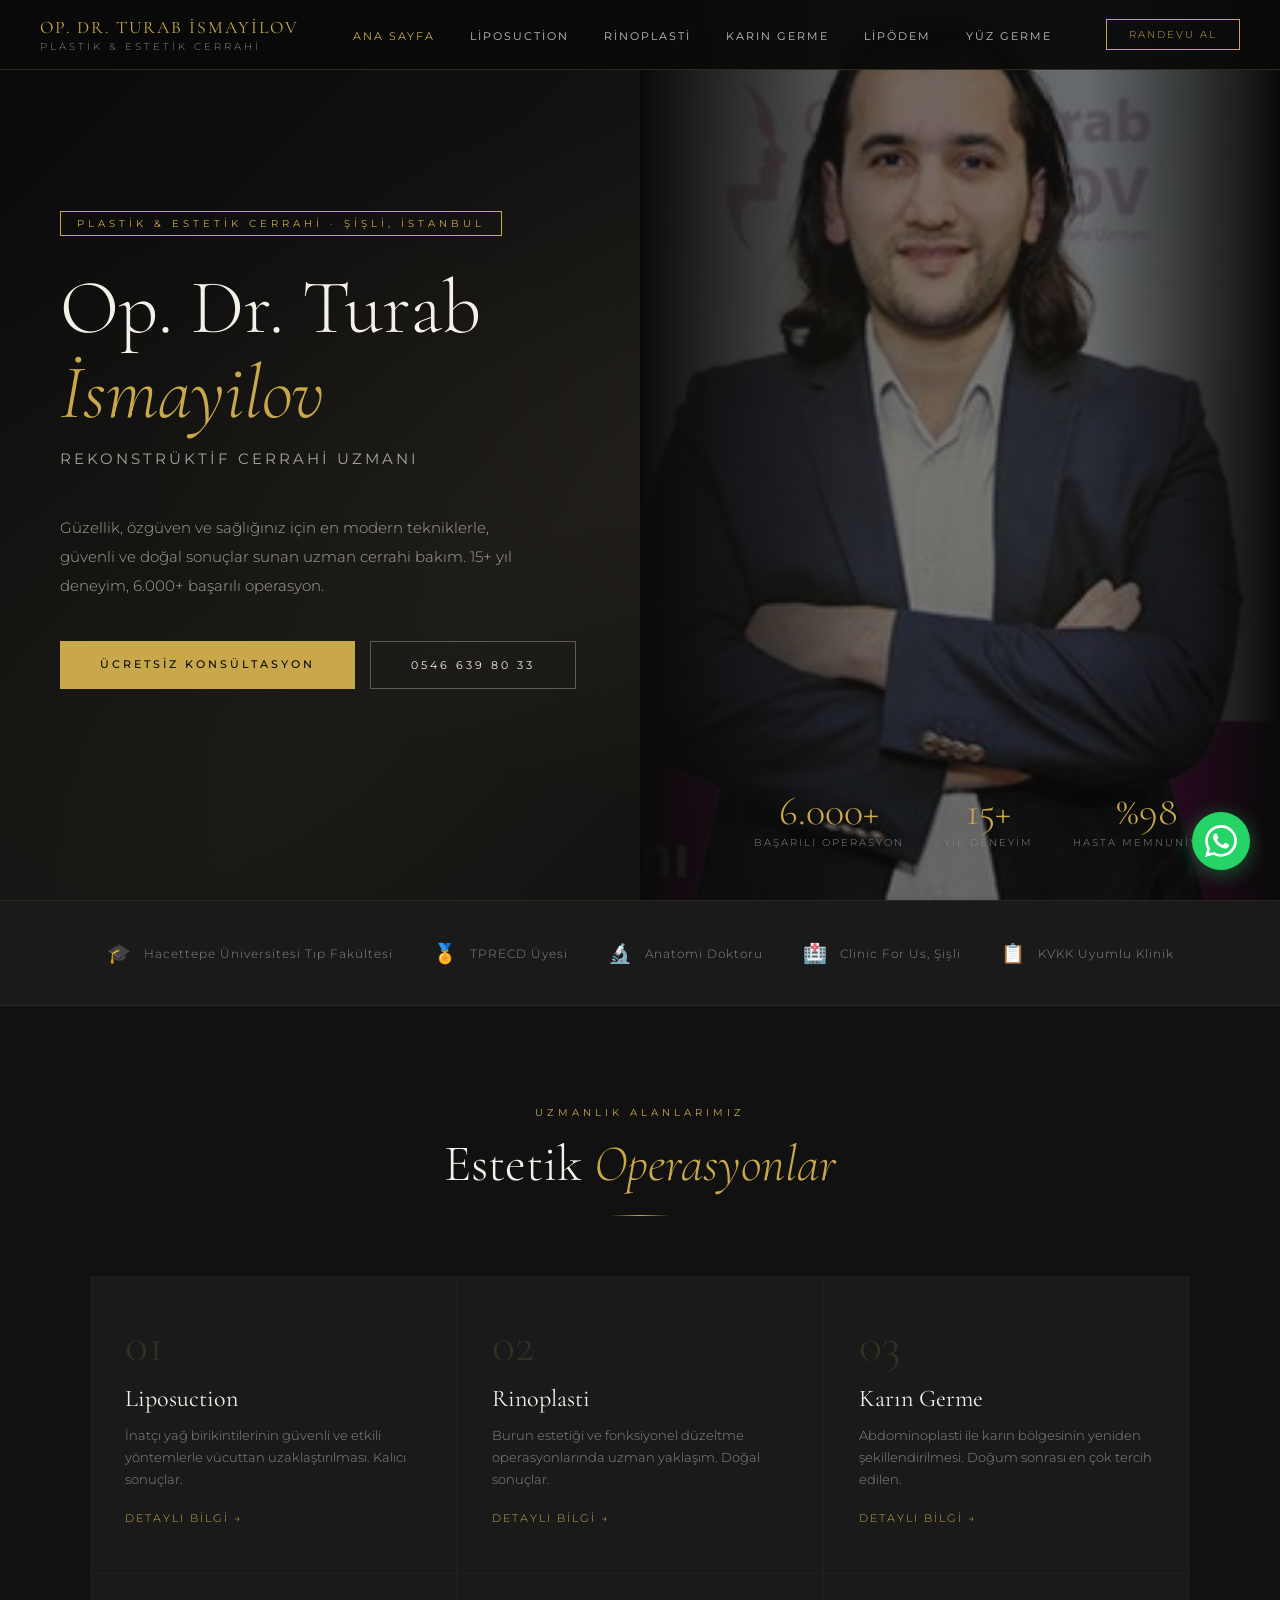
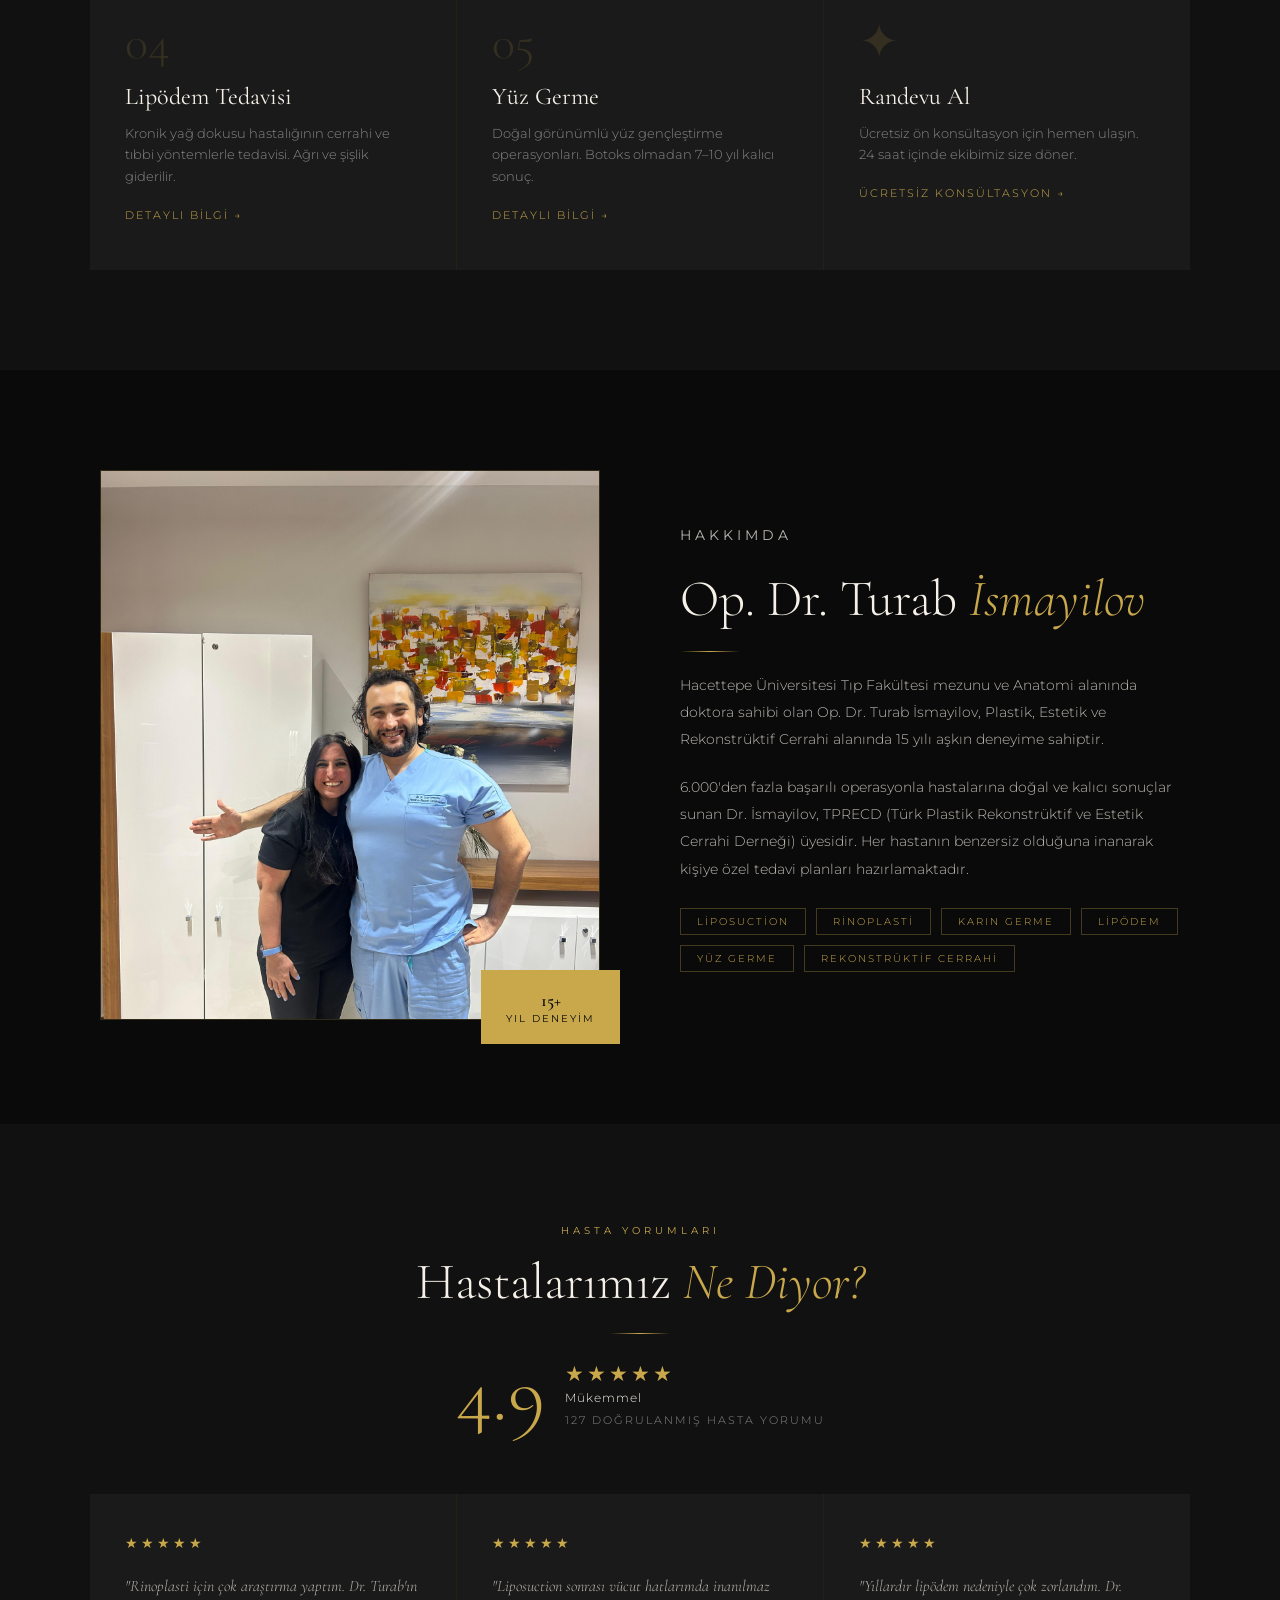
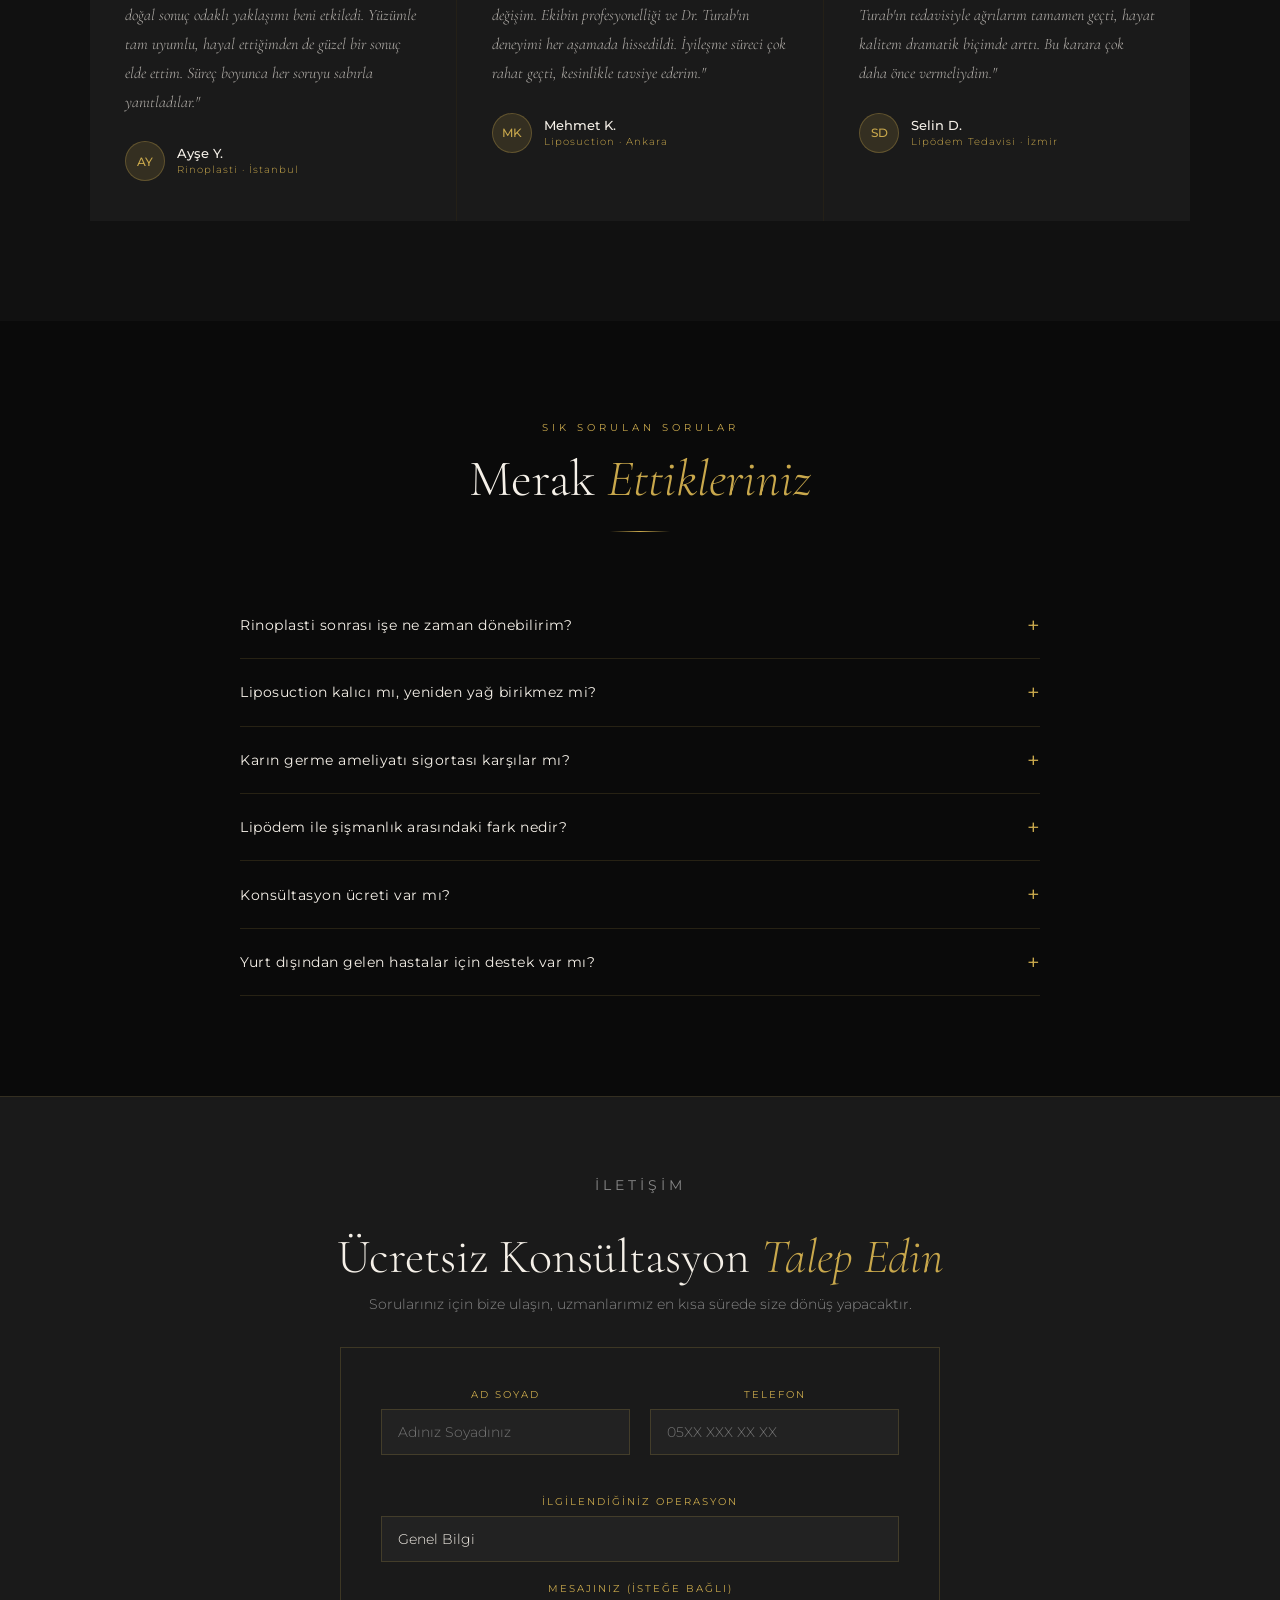
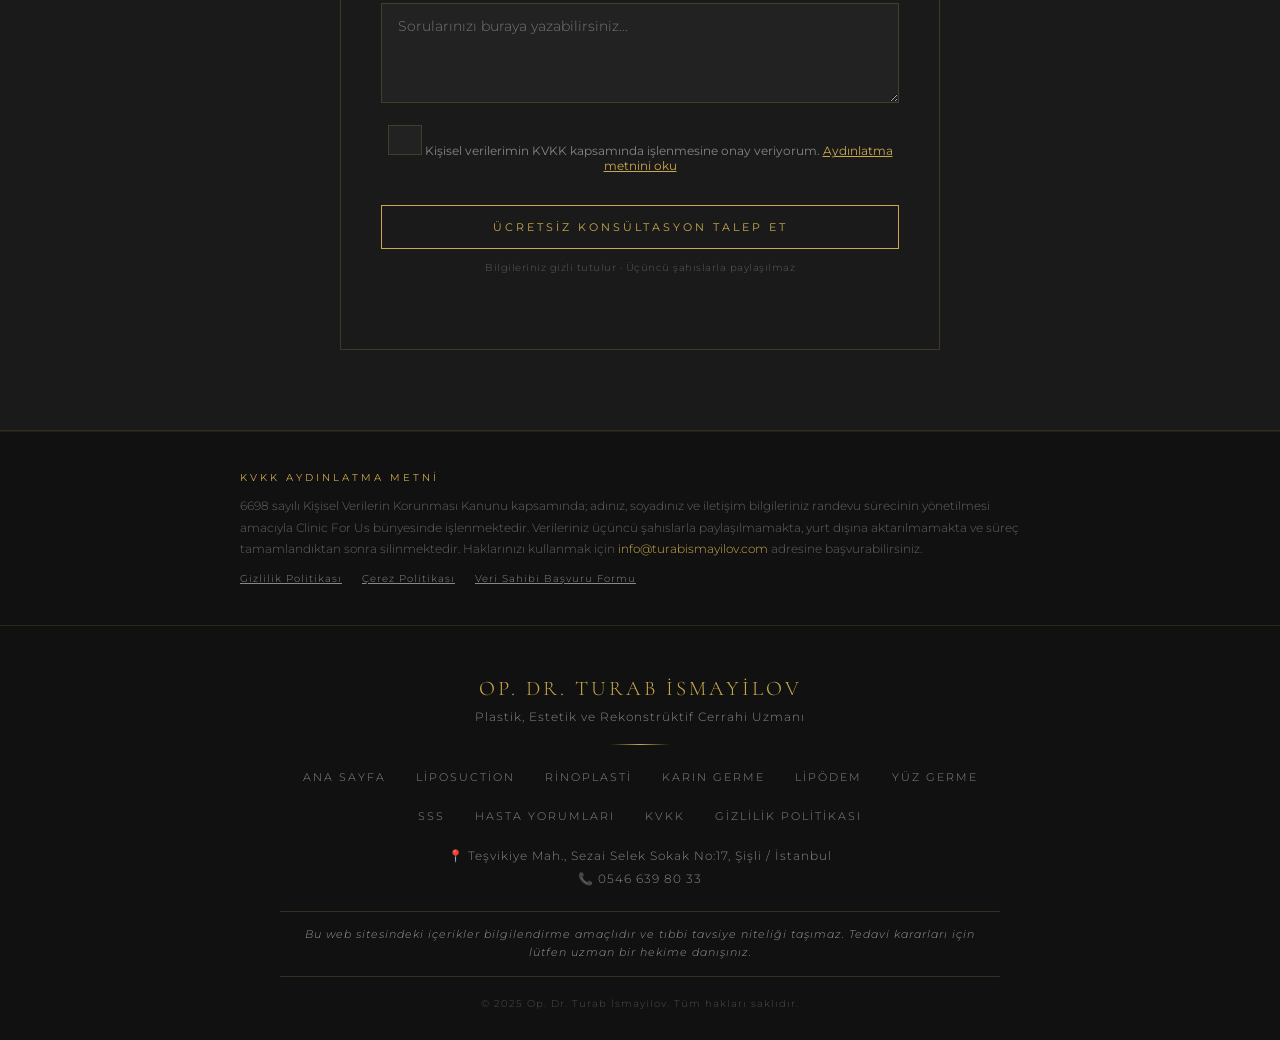
<file: index.html>
<!DOCTYPE html>
<html lang="tr">
<head>
  <meta charset="UTF-8">
  <meta name="viewport" content="width=device-width, initial-scale=1.0">
  <title>Op. Dr. Turab İsmayilov | Plastik & Estetik Cerrahi İstanbul Şişli</title>
  <meta name="description" content="Op. Dr. Turab İsmayilov — İstanbul Şişli'de Plastik, Estetik ve Rekonstrüktif Cerrahi Uzmanı. Liposuction, Rinoplasti, Karın Germe, Lipödem, Yüz Germe. Ücretsiz konsültasyon için randevu alın.">
  <meta name="keywords" content="rinoplasti İstanbul, liposuction fiyatları 2025, karın germe İstanbul, lipödem tedavisi Şişli, plastik cerrah İstanbul, estetik cerrahi Şişli, yüz germe İstanbul">
  <meta name="robots" content="index, follow">
  <meta property="og:title" content="Op. Dr. Turab İsmayilov | Plastik & Estetik Cerrahi İstanbul">
  <meta property="og:description" content="15+ yıl deneyim, 6.000+ başarılı operasyon. İstanbul Şişli'de ücretsiz konsültasyon.">
  <meta property="og:type" content="website">
  <meta property="og:url" content="https://turabismayilov.com">
  <link rel="canonical" href="https://turabismayilov.com/">
  <link rel="stylesheet" href="style.css">

  <!-- Schema.org: Physician + LocalBusiness -->
  <script type="application/ld+json">
  {
    "@context": "https://schema.org",
    "@type": ["Physician", "LocalBusiness"],
    "name": "Op. Dr. Turab İsmayilov",
    "description": "Plastik, Rekonstrüktif ve Estetik Cerrahi Uzmanı. Liposuction, Rinoplasti, Karın Germe, Lipödem Tedavisi, Yüz Germe.",
    "url": "https://turabismayilov.com",
    "telephone": "+905466398033",
    "image": "https://turabismayilov.com/images/hero.png",
    "address": {
      "@type": "PostalAddress",
      "streetAddress": "Teşvikiye Mah., Sezai Selek Sokak No:17",
      "addressLocality": "Şişli",
      "addressRegion": "İstanbul",
      "addressCountry": "TR"
    },
    "geo": {
      "@type": "GeoCoordinates",
      "latitude": 41.0534,
      "longitude": 28.9948
    },
    "openingHours": "Mo-Fr 09:00-18:00",
    "medicalSpecialty": "PlasticSurgery",
    "priceRange": "₺₺₺",
    "aggregateRating": {
      "@type": "AggregateRating",
      "ratingValue": "4.9",
      "reviewCount": "127"
    }
  }
  </script>

  <!-- FAQ Schema -->
  <script type="application/ld+json">
  {
    "@context": "https://schema.org",
    "@type": "FAQPage",
    "mainEntity": [
      {
        "@type": "Question",
        "name": "Rinoplasti sonrası işe ne zaman dönebilirim?",
        "acceptedAnswer": {
          "@type": "Answer",
          "text": "Rinoplasti sonrası genellikle 7–10 gün içinde sosyal hayatınıza dönebilirsiniz. Tam iyileşme 6–12 ay sürer."
        }
      },
      {
        "@type": "Question",
        "name": "Liposuction kalıcı mı?",
        "acceptedAnswer": {
          "@type": "Answer",
          "text": "Evet, liposuction ile alınan yağ hücreleri kalıcı olarak uzaklaştırılır. Dengeli beslenme ile sonuçlar sürdürülür."
        }
      },
      {
        "@type": "Question",
        "name": "Konsültasyon ücreti var mı?",
        "acceptedAnswer": {
          "@type": "Answer",
          "text": "Hayır, Op. Dr. Turab İsmayilov ile ilk konsültasyon tamamen ücretsizdir."
        }
      }
    ]
  }
  </script>

  <!-- Google Tag Manager -->
  <script>(function(w,d,s,l,i){w[l]=w[l]||[];w[l].push({'gtm.start':
  new Date().getTime(),event:'gtm.js'});var f=d.getElementsByTagName(s)[0],
  j=d.createElement(s),dl=l!='dataLayer'?'&l='+l:'';j.async=true;j.src=
  'https://www.googletagmanager.com/gtm.js?id='+i+dl;f.parentNode.insertBefore(j,f);
  })(window,document,'script','dataLayer','GTM-5XXGK442');</script>

  <style>
    /* HERO */
    .hero {
      min-height: 100vh;
      position: relative;
      display: flex;
      align-items: center;
      overflow: hidden;
    }
    .hero-bg {
      position: absolute;
      inset: 0;
      background: linear-gradient(135deg, #0A0A0A 0%, #151515 50%, #0A0A0A 100%);
    }
    .hero-bg::after {
      content: '';
      position: absolute;
      inset: 0;
      background:
        radial-gradient(ellipse at 70% 50%, rgba(201,168,76,0.08) 0%, transparent 60%),
        radial-gradient(ellipse at 20% 80%, rgba(201,168,76,0.04) 0%, transparent 50%);
    }
    .hero-image-side {
      position: absolute;
      right: 0; top: 0; bottom: 0;
      width: 50%;
      overflow: hidden;
    }
    .hero-image-side img {
      width: 100%; height: 100%;
      object-fit: cover; object-position: top center;
      opacity: 0.4;
    }
    .hero-image-side::before {
      content: '';
      position: absolute; inset: 0;
      background: linear-gradient(90deg, var(--black) 0%, transparent 40%, transparent 70%, var(--black) 100%);
      z-index: 1;
    }
    .hero-content {
      position: relative; z-index: 2;
      padding: 0 60px;
      max-width: 700px;
    }
    .hero-tag {
      display: inline-block;
      border: 1px solid var(--gold);
      color: var(--gold);
      font-size: 0.6rem;
      letter-spacing: 4px;
      text-transform: uppercase;
      padding: 6px 16px;
      margin-bottom: 30px;
      font-weight: 400;
    }
    .hero h1 {
      font-family: 'Cormorant Garamond', serif;
      font-size: clamp(3rem, 6vw, 5.5rem);
      font-weight: 300;
      line-height: 1.1;
      color: var(--white);
      margin-bottom: 10px;
    }
    .hero h1 em { font-style: italic; color: var(--gold); display: block; }
    .hero-subtitle {
      font-size: 0.75rem;
      letter-spacing: 3px;
      text-transform: uppercase;
      color: var(--gray);
      margin-bottom: 30px;
      font-weight: 400;
    }
    .hero p {
      font-size: 0.95rem;
      line-height: 1.9;
      color: rgba(245,240,232,0.65);
      max-width: 480px;
      margin-bottom: 40px;
    }
    .hero-btns { display: flex; gap: 15px; flex-wrap: wrap; }
    .btn-primary {
      background: var(--gold); color: var(--black);
      padding: 16px 40px;
      font-family: 'Montserrat', sans-serif;
      font-size: 0.7rem; letter-spacing: 3px; text-transform: uppercase;
      text-decoration: none; font-weight: 500; transition: all 0.3s; display: inline-block;
    }
    .btn-primary:hover { background: var(--gold-light); }
    .btn-outline {
      border: 1px solid rgba(245,240,232,0.3); color: var(--white);
      padding: 16px 40px;
      font-family: 'Montserrat', sans-serif;
      font-size: 0.7rem; letter-spacing: 3px; text-transform: uppercase;
      text-decoration: none; font-weight: 400; transition: all 0.3s; display: inline-block;
    }
    .btn-outline:hover { border-color: var(--gold); color: var(--gold); }
    .hero-stats {
      position: absolute; bottom: 50px; right: 60px;
      display: flex; gap: 40px; z-index: 2;
    }
    .stat { text-align: center; }
    .stat-number {
      font-family: 'Cormorant Garamond', serif;
      font-size: 2.5rem; color: var(--gold);
      font-weight: 300; display: block; line-height: 1;
    }
    .stat-label {
      font-size: 0.6rem; letter-spacing: 2px;
      text-transform: uppercase; color: var(--gray); margin-top: 5px;
    }

    /* SERVICES */
    .services-section { padding: 100px 60px; background: var(--dark); }
    .services-header { text-align: center; margin-bottom: 60px; }
    .services-grid {
      display: grid; grid-template-columns: repeat(3, 1fr);
      gap: 1px; background: rgba(201,168,76,0.1);
      max-width: 1100px; margin: 0 auto;
    }
    .service-card {
      background: var(--dark2); padding: 45px 35px;
      text-decoration: none; transition: background 0.3s;
      border-bottom: 2px solid transparent; display: block;
    }
    .service-card:hover { background: var(--dark3); border-bottom-color: var(--gold); }
    .service-number {
      font-family: 'Cormorant Garamond', serif;
      font-size: 3rem; color: rgba(201,168,76,0.15);
      font-weight: 300; line-height: 1; margin-bottom: 15px;
    }
    .service-card h3 {
      font-family: 'Cormorant Garamond', serif;
      font-size: 1.5rem; color: var(--white); font-weight: 400; margin-bottom: 12px;
    }
    .service-card p { font-size: 0.8rem; color: var(--gray); line-height: 1.7; }
    .service-arrow {
      display: inline-block; margin-top: 20px;
      color: var(--gold); font-size: 0.7rem; letter-spacing: 2px; text-transform: uppercase;
    }

    /* ABOUT */
    .about-section {
      padding: 100px 60px; max-width: 1200px; margin: 0 auto;
      display: grid; grid-template-columns: 1fr 1fr; gap: 80px; align-items: center;
    }
    .about-img-wrap { position: relative; }
    .about-img-wrap img {
      width: 100%; height: 550px;
      object-fit: cover; object-position: top;
      border: 1px solid rgba(201,168,76,0.2);
    }
    .about-img-badge {
      position: absolute; bottom: -20px; right: -20px;
      background: var(--gold); color: var(--black);
      padding: 20px 25px;
      font-family: 'Cormorant Garamond', serif;
      font-size: 1.1rem; text-align: center; font-weight: 600;
    }
    .about-img-badge span {
      display: block; font-family: 'Montserrat', sans-serif;
      font-size: 0.6rem; letter-spacing: 2px; text-transform: uppercase;
      font-weight: 400; margin-top: 2px;
    }
    .about-text p { font-size: 0.9rem; line-height: 1.9; color: rgba(245,240,232,0.75); margin-bottom: 20px; }
    .about-text .expertise { display: flex; flex-wrap: wrap; gap: 10px; margin-top: 25px; }
    .expertise-tag {
      border: 1px solid rgba(201,168,76,0.3); color: var(--gold);
      padding: 6px 16px; font-size: 0.65rem; letter-spacing: 2px; text-transform: uppercase;
    }

    /* CREDENTIALS */
    .cred-section {
      background: var(--dark2);
      border-top: 1px solid rgba(201,168,76,0.1);
      border-bottom: 1px solid rgba(201,168,76,0.1);
      padding: 40px 60px;
    }
    .cred-inner {
      max-width: 1100px; margin: 0 auto;
      display: flex; flex-wrap: wrap; justify-content: center; gap: 40px;
    }
    .cred-item {
      display: flex; align-items: center; gap: 12px;
      font-size: 0.75rem; color: var(--gray); letter-spacing: 1px;
    }
    .cred-icon { color: var(--gold); font-size: 1.2rem; }

    /* REVIEWS */
    .reviews-section { padding: 100px 60px; background: var(--dark); }
    .reviews-header { text-align: center; margin-bottom: 20px; }
    .rating-summary {
      display: flex; align-items: center; justify-content: center; gap: 20px;
      margin-bottom: 60px;
    }
    .rating-big {
      font-family: 'Cormorant Garamond', serif;
      font-size: 5rem; font-weight: 300; color: var(--gold); line-height: 1;
    }
    .rating-info { text-align: left; }
    .rating-stars { color: var(--gold); font-size: 1.3rem; letter-spacing: 3px; display: block; margin-bottom: 4px; }
    .rating-count { font-size: 0.7rem; color: var(--gray); letter-spacing: 2px; text-transform: uppercase; }
    .reviews-grid {
      display: grid; grid-template-columns: repeat(3, 1fr);
      gap: 1px; background: rgba(201,168,76,0.1);
      max-width: 1100px; margin: 0 auto;
    }
    .review-card {
      background: var(--dark2); padding: 40px 35px;
    }
    .review-stars { color: var(--gold); font-size: 0.9rem; letter-spacing: 3px; margin-bottom: 20px; display: block; }
    .review-text {
      font-size: 0.85rem; color: rgba(245,240,232,0.7);
      line-height: 1.8; font-style: italic; margin-bottom: 25px;
      font-family: 'Cormorant Garamond', serif; font-size: 1rem;
    }
    .review-author { display: flex; align-items: center; gap: 12px; }
    .review-avatar {
      width: 40px; height: 40px; border-radius: 50%;
      background: rgba(201,168,76,0.15); border: 1px solid rgba(201,168,76,0.3);
      display: flex; align-items: center; justify-content: center;
      font-size: 0.75rem; color: var(--gold); font-weight: 500; flex-shrink: 0;
    }
    .review-name { font-size: 0.8rem; font-weight: 500; color: var(--white); }
    .review-op { font-size: 0.65rem; color: var(--gold); letter-spacing: 1px; margin-top: 2px; }

    /* FAQ */
    .faq-section { padding: 100px 60px; background: var(--black); }
    .faq-inner { max-width: 800px; margin: 0 auto; }
    .faq-header { text-align: center; margin-bottom: 60px; }
    .faq-item { border-bottom: 1px solid rgba(201,168,76,0.15); }
    .faq-q {
      width: 100%; background: none; border: none; cursor: pointer;
      padding: 22px 0; display: flex; justify-content: space-between; align-items: center;
      font-size: 0.9rem; font-weight: 400; color: var(--white); text-align: left;
      font-family: 'Montserrat', sans-serif; letter-spacing: 0.5px;
      transition: color 0.3s;
    }
    .faq-q:hover { color: var(--gold); }
    .faq-icon {
      font-size: 1.4rem; color: var(--gold);
      transition: transform 0.3s; flex-shrink: 0; margin-left: 20px; line-height: 1;
    }
    .faq-icon.open { transform: rotate(45deg); }
    .faq-a {
      display: none; padding: 0 0 22px;
      font-size: 0.85rem; color: rgba(245,240,232,0.65);
      line-height: 1.9; font-weight: 300;
    }
    .faq-a.open { display: block; }

    /* CONTACT STRIP */
    .contact-strip {
      background: var(--dark2);
      border-top: 1px solid rgba(201,168,76,0.15);
      border-bottom: 1px solid rgba(201,168,76,0.15);
      padding: 80px 60px; text-align: center;
    }
    .contact-strip h2 {
      font-family: 'Cormorant Garamond', serif;
      font-size: clamp(2rem, 4vw, 3rem);
      font-weight: 300; margin-bottom: 10px;
    }
    .contact-strip p { color: var(--gray); font-size: 0.85rem; margin-bottom: 35px; }

    /* KVKK */
    .kvkk-section {
      background: var(--dark); padding: 40px 60px;
      border-top: 1px solid rgba(201,168,76,0.08);
    }
    .kvkk-inner { max-width: 800px; margin: 0 auto; }
    .kvkk-inner h4 {
      font-size: 0.6rem; letter-spacing: 3px; text-transform: uppercase;
      color: var(--gold); margin-bottom: 12px; font-weight: 400;
    }
    .kvkk-inner p {
      font-size: 0.75rem; color: rgba(136,136,136,0.7);
      line-height: 1.8; font-weight: 300;
    }
    .kvkk-inner a { color: var(--gold); text-decoration: none; }
    .kvkk-links { display: flex; gap: 20px; margin-top: 12px; flex-wrap: wrap; }
    .kvkk-links a { font-size: 0.65rem; color: var(--gray); text-decoration: underline; letter-spacing: 1px; }

    /* MOBILE STICKY CTA */
    .sticky-mobile-cta {
      display: none;
      position: fixed; bottom: 0; left: 0; right: 0; z-index: 998;
      box-shadow: 0 -4px 20px rgba(0,0,0,0.4);
    }
    .sticky-mobile-cta a {
      flex: 1; padding: 16px 8px;
      display: flex; align-items: center; justify-content: center; gap: 8px;
      font-family: 'Montserrat', sans-serif;
      font-size: 0.7rem; letter-spacing: 2px; text-transform: uppercase;
      font-weight: 500; text-decoration: none; transition: opacity 0.2s;
    }
    .sticky-mobile-cta a:hover { opacity: 0.9; }
    .sticky-call { background: var(--dark2); color: var(--gold); border-top: 1px solid rgba(201,168,76,0.3); }
    .sticky-wa { background: #25D366; color: #fff; }

    @media (max-width: 768px) {
      .hero-content { padding: 0 20px; padding-top: 100px; }
      .hero-image-side { width: 100%; opacity: 0.2; }
      .hero-stats { position: static; flex-direction: row; justify-content: center; padding: 0 20px 40px; }
      .services-section { padding: 60px 20px; }
      .services-grid { grid-template-columns: 1fr; }
      .about-section { padding: 60px 20px; grid-template-columns: 1fr; }
      .about-img-badge { right: 10px; bottom: 10px; }
      .contact-strip { padding: 60px 20px; }
      .reviews-section { padding: 60px 20px; }
      .reviews-grid { grid-template-columns: 1fr; }
      .faq-section { padding: 60px 20px; }
      .cred-section { padding: 30px 20px; }
      .kvkk-section { padding: 30px 20px; }
      .sticky-mobile-cta { display: flex; }
      .whatsapp-float { bottom: 75px; }
      body { padding-bottom: 56px; }
      .rating-summary { flex-direction: column; text-align: center; }
      .rating-info { text-align: center; }
    }
  </style>
</head>
<body>
  <!-- Google Tag Manager (noscript) -->
  <noscript><iframe src="https://www.googletagmanager.com/ns.html?id=GTM-5XXGK442"
  height="0" width="0" style="display:none;visibility:hidden"></iframe></noscript>

  <div id="nav-placeholder"></div>

  <!-- HERO -->
  <section class="hero">
    <div class="hero-bg"></div>
    <div class="hero-image-side">
      <img src="images/hero.png" alt="Op. Dr. Turab İsmayilov - Plastik ve Estetik Cerrah" loading="eager" width="800" height="1000">
    </div>
    <div class="hero-content">
      <div class="hero-tag">Plastik & Estetik Cerrahi · Şişli, İstanbul</div>
      <h1>Op. Dr. Turab
        <em>İsmayilov</em>
      </h1>
      <p class="hero-subtitle">Rekonstrüktif Cerrahi Uzmanı</p>
      <p>Güzellik, özgüven ve sağlığınız için en modern tekniklerle, güvenli ve doğal sonuçlar sunan uzman cerrahi bakım. 15+ yıl deneyim, 6.000+ başarılı operasyon.</p>
      <div class="hero-btns">
        <a href="#iletisim" class="btn-primary">Ücretsiz Konsültasyon</a>
        <a href="tel:+905466398033" class="btn-outline">0546 639 80 33</a>
      </div>
    </div>
    <div class="hero-stats">
      <div class="stat">
        <span class="stat-number">6.000+</span>
        <span class="stat-label">Başarılı Operasyon</span>
      </div>
      <div class="stat">
        <span class="stat-number">15+</span>
        <span class="stat-label">Yıl Deneyim</span>
      </div>
      <div class="stat">
        <span class="stat-number">%98</span>
        <span class="stat-label">Hasta Memnuniyeti</span>
      </div>
    </div>
  </section>

  <!-- CREDENTIALS -->
  <div class="cred-section">
    <div class="cred-inner">
      <div class="cred-item"><span class="cred-icon">🎓</span> Hacettepe Üniversitesi Tıp Fakültesi</div>
      <div class="cred-item"><span class="cred-icon">🏅</span> TPRECD Üyesi</div>
      <div class="cred-item"><span class="cred-icon">🔬</span> Anatomi Doktoru</div>
      <div class="cred-item"><span class="cred-icon">🏥</span> Clinic For Us, Şişli</div>
      <div class="cred-item"><span class="cred-icon">📋</span> KVKK Uyumlu Klinik</div>
    </div>
  </div>

  <!-- SERVICES -->
  <section class="services-section">
    <div class="services-header">
      <p class="section-label">Uzmanlık Alanlarımız</p>
      <h2 class="section-title">Estetik <em>Operasyonlar</em></h2>
      <div class="gold-divider"></div>
    </div>
    <div class="services-grid">
      <a class="service-card" href="liposuction.html">
        <div class="service-number">01</div>
        <h3>Liposuction</h3>
        <p>İnatçı yağ birikintilerinin güvenli ve etkili yöntemlerle vücuttan uzaklaştırılması. Kalıcı sonuçlar.</p>
        <span class="service-arrow">Detaylı Bilgi →</span>
      </a>
      <a class="service-card" href="rinoplasti.html">
        <div class="service-number">02</div>
        <h3>Rinoplasti</h3>
        <p>Burun estetiği ve fonksiyonel düzeltme operasyonlarında uzman yaklaşım. Doğal sonuçlar.</p>
        <span class="service-arrow">Detaylı Bilgi →</span>
      </a>
      <a class="service-card" href="karin-germe.html">
        <div class="service-number">03</div>
        <h3>Karın Germe</h3>
        <p>Abdominoplasti ile karın bölgesinin yeniden şekillendirilmesi. Doğum sonrası en çok tercih edilen.</p>
        <span class="service-arrow">Detaylı Bilgi →</span>
      </a>
      <a class="service-card" href="lipodem.html">
        <div class="service-number">04</div>
        <h3>Lipödem Tedavisi</h3>
        <p>Kronik yağ dokusu hastalığının cerrahi ve tıbbi yöntemlerle tedavisi. Ağrı ve şişlik giderilir.</p>
        <span class="service-arrow">Detaylı Bilgi →</span>
      </a>
      <a class="service-card" href="yuz-germe.html">
        <div class="service-number">05</div>
        <h3>Yüz Germe</h3>
        <p>Doğal görünümlü yüz gençleştirme operasyonları. Botoks olmadan 7–10 yıl kalıcı sonuç.</p>
        <span class="service-arrow">Detaylı Bilgi →</span>
      </a>
      <a href="#iletisim" class="service-card">
        <div class="service-number">✦</div>
        <h3>Randevu Al</h3>
        <p>Ücretsiz ön konsültasyon için hemen ulaşın. 24 saat içinde ekibimiz size döner.</p>
        <span class="service-arrow">Ücretsiz Konsültasyon →</span>
      </a>
    </div>
  </section>

  <!-- ABOUT -->
  <section class="about-section">
    <div class="about-img-wrap">
      <img src="images/clinic.jpg" alt="Op. Dr. Turab İsmayilov Kliniği - Şişli İstanbul" loading="lazy" width="600" height="550">
      <div class="about-img-badge">
        15+
        <span>Yıl Deneyim</span>
      </div>
    </div>
    <div class="about-text">
      <p class="section-label">Hakkımda</p>
      <h2 class="section-title">Op. Dr. Turab <em>İsmayilov</em></h2>
      <div class="gold-divider" style="margin: 20px 0;"></div>
      <p>Hacettepe Üniversitesi Tıp Fakültesi mezunu ve Anatomi alanında doktora sahibi olan Op. Dr. Turab İsmayilov, Plastik, Estetik ve Rekonstrüktif Cerrahi alanında 15 yılı aşkın deneyime sahiptir.</p>
      <p>6.000'den fazla başarılı operasyonla hastalarına doğal ve kalıcı sonuçlar sunan Dr. İsmayilov, TPRECD (Türk Plastik Rekonstrüktif ve Estetik Cerrahi Derneği) üyesidir. Her hastanın benzersiz olduğuna inanarak kişiye özel tedavi planları hazırlamaktadır.</p>
      <div class="expertise">
        <span class="expertise-tag">Liposuction</span>
        <span class="expertise-tag">Rinoplasti</span>
        <span class="expertise-tag">Karın Germe</span>
        <span class="expertise-tag">Lipödem</span>
        <span class="expertise-tag">Yüz Germe</span>
        <span class="expertise-tag">Rekonstrüktif Cerrahi</span>
      </div>
    </div>
  </section>

  <!-- REVIEWS -->
  <section class="reviews-section" id="yorumlar">
    <div class="reviews-header">
      <p class="section-label">Hasta Yorumları</p>
      <h2 class="section-title">Hastalarımız <em>Ne Diyor?</em></h2>
      <div class="gold-divider"></div>
    </div>
    <div class="rating-summary">
      <div class="rating-big">4.9</div>
      <div class="rating-info">
        <span class="rating-stars">★★★★★</span>
        <div style="font-size:0.75rem;color:var(--white);letter-spacing:1px;margin-bottom:4px;">Mükemmel</div>
        <span class="rating-count">127 doğrulanmış hasta yorumu</span>
      </div>
    </div>
    <div class="reviews-grid">
      <div class="review-card">
        <span class="review-stars">★★★★★</span>
        <p class="review-text">"Rinoplasti için çok araştırma yaptım. Dr. Turab'ın doğal sonuç odaklı yaklaşımı beni etkiledi. Yüzümle tam uyumlu, hayal ettiğimden de güzel bir sonuç elde ettim. Süreç boyunca her soruyu sabırla yanıtladılar."</p>
        <div class="review-author">
          <div class="review-avatar">AY</div>
          <div>
            <div class="review-name">Ayşe Y.</div>
            <div class="review-op">Rinoplasti · İstanbul</div>
          </div>
        </div>
      </div>
      <div class="review-card">
        <span class="review-stars">★★★★★</span>
        <p class="review-text">"Liposuction sonrası vücut hatlarımda inanılmaz değişim. Ekibin profesyonelliği ve Dr. Turab'ın deneyimi her aşamada hissedildi. İyileşme süreci çok rahat geçti, kesinlikle tavsiye ederim."</p>
        <div class="review-author">
          <div class="review-avatar">MK</div>
          <div>
            <div class="review-name">Mehmet K.</div>
            <div class="review-op">Liposuction · Ankara</div>
          </div>
        </div>
      </div>
      <div class="review-card">
        <span class="review-stars">★★★★★</span>
        <p class="review-text">"Yıllardır lipödem nedeniyle çok zorlandım. Dr. Turab'ın tedavisiyle ağrılarım tamamen geçti, hayat kalitem dramatik biçimde arttı. Bu karara çok daha önce vermeliydim."</p>
        <div class="review-author">
          <div class="review-avatar">SD</div>
          <div>
            <div class="review-name">Selin D.</div>
            <div class="review-op">Lipödem Tedavisi · İzmir</div>
          </div>
        </div>
      </div>
    </div>
  </section>

  <!-- FAQ -->
  <section class="faq-section" id="sss">
    <div class="faq-inner">
      <div class="faq-header">
        <p class="section-label">Sık Sorulan Sorular</p>
        <h2 class="section-title">Merak <em>Ettikleriniz</em></h2>
        <div class="gold-divider"></div>
      </div>
      <div class="faq-item">
        <button class="faq-q" onclick="toggleFaq(this)">
          Rinoplasti sonrası işe ne zaman dönebilirim?
          <span class="faq-icon">+</span>
        </button>
        <div class="faq-a">Rinoplasti sonrası genellikle 7–10 gün içinde sosyal hayatınıza dönebilirsiniz. İlk birkaç gün hafif şişlik ve morluk normaldir. Tam iyileşme ve nihai sonucun netleşmesi 6–12 ay sürer; bu süreçte günlük hayatınızı kısıtlayan bir durum yaşamazsınız.</div>
      </div>
      <div class="faq-item">
        <button class="faq-q" onclick="toggleFaq(this)">
          Liposuction kalıcı mı, yeniden yağ birikmez mi?
          <span class="faq-icon">+</span>
        </button>
        <div class="faq-a">Evet, liposuction ile alınan yağ hücreleri kalıcı olarak uzaklaştırılır. Aynı bölgede yağ hücresi sayısı dramatik biçimde azaldığından sonuçlar kalıcıdır. Ancak aşırı kilo alınması durumunda kalan yağ hücreleri büyüyebilir. Dengeli beslenme ile sonuçların sürdürülmesi önerilir.</div>
      </div>
      <div class="faq-item">
        <button class="faq-q" onclick="toggleFaq(this)">
          Karın germe ameliyatı sigortası karşılar mı?
          <span class="faq-icon">+</span>
        </button>
        <div class="faq-a">Kozmetik amaçlı karın germe genel olarak sigorta kapsamına girmez. Ancak karın duvarı kası sorunuyla birlikte yapılan fonksiyonel abdominoplasti bazı durumlarda kısmen karşılanabilir. Kliniğimiz konsültasyon sırasında sigorta konusunda doğru yönlendirme yapar.</div>
      </div>
      <div class="faq-item">
        <button class="faq-q" onclick="toggleFaq(this)">
          Lipödem ile şişmanlık arasındaki fark nedir?
          <span class="faq-icon">+</span>
        </button>
        <div class="faq-a">Lipödem, yağ dokusunun anormal birikmesinden kaynaklanan kronik bir hastalıktır ve genellikle kadınlarda görülür. Diyetle değişmeyen, dokunulduğunda ağrıyan, simetrik yağlanma tipik belirtilerdir. Obezitenin aksine diyet ve sporla gerilememekte; uzman cerrahi tedavi gerektirmektedir.</div>
      </div>
      <div class="faq-item">
        <button class="faq-q" onclick="toggleFaq(this)">
          Konsültasyon ücreti var mı?
          <span class="faq-icon">+</span>
        </button>
        <div class="faq-a">Hayır. Op. Dr. Turab İsmayilov ile ilk konsültasyon görüşmesi tamamen ücretsizdir. Beklentileriniz, uygun operasyon seçenekleri ve süreç hakkında detaylı bilgi alırsınız. Herhangi bir yükümlülük olmaksızın randevu alabilirsiniz.</div>
      </div>
      <div class="faq-item">
        <button class="faq-q" onclick="toggleFaq(this)">
          Yurt dışından gelen hastalar için destek var mı?
          <span class="faq-icon">+</span>
        </button>
        <div class="faq-a">Evet. Kliniğimiz yurt dışından gelen hastalar için transfer, konaklama ve tercümanlık konularında destek sağlar. İstanbul Şişli'deki merkezi konumumuz hem havalimanlarına hem şehrin tüm noktalarına kolay ulaşım sağlar.</div>
      </div>
    </div>
  </section>

  <!-- CONTACT STRIP -->
  <section class="contact-strip" id="iletisim">
    <p class="section-label">İletişim</p>
    <h2>Ücretsiz Konsültasyon <em style="font-family:'Cormorant Garamond',serif;font-style:italic;color:var(--gold)">Talep Edin</em></h2>
    <p>Sorularınız için bize ulaşın, uzmanlarımız en kısa sürede size dönüş yapacaktır.</p>
    <div id="form-placeholder"></div>
  </section>

  <!-- KVKK -->
  <div class="kvkk-section" id="kvkk">
    <div class="kvkk-inner">
      <h4>KVKK Aydınlatma Metni</h4>
      <p>6698 sayılı Kişisel Verilerin Korunması Kanunu kapsamında; adınız, soyadınız ve iletişim bilgileriniz randevu sürecinin yönetilmesi amacıyla Clinic For Us bünyesinde işlenmektedir. Verileriniz üçüncü şahıslarla paylaşılmamakta, yurt dışına aktarılmamakta ve süreç tamamlandıktan sonra silinmektedir. Haklarınızı kullanmak için <a href="mailto:info@turabismayilov.com">info@turabismayilov.com</a> adresine başvurabilirsiniz.</p>
      <div class="kvkk-links">
        <a href="#">Gizlilik Politikası</a>
        <a href="#">Çerez Politikası</a>
        <a href="#">Veri Sahibi Başvuru Formu</a>
      </div>
    </div>
  </div>

  <div id="footer-placeholder"></div>
  <div id="wa-placeholder"></div>

  <!-- MOBILE STICKY CTA -->
  <div class="sticky-mobile-cta">
    <a href="tel:+905466398033" class="sticky-call">
      <svg width="16" height="16" viewBox="0 0 24 24" fill="none" stroke="currentColor" stroke-width="2" stroke-linecap="round" stroke-linejoin="round"><path d="M22 16.92v3a2 2 0 01-2.18 2 19.79 19.79 0 01-8.63-3.07A19.5 19.5 0 013.07 9.81 19.79 19.79 0 01.22 1.18 2 2 0 012.18 0h3a2 2 0 012 1.72c.127.96.361 1.903.7 2.81a2 2 0 01-.45 2.11L6.91 7.09a16 16 0 006 6l.56-.56a2 2 0 012.11-.45c.907.339 1.85.573 2.81.7A2 2 0 0122 14.92z"/></svg>
      Ara
    </a>
    <a href="https://wa.me/905466398033?text=Merhaba%2C%20randevu%20almak%20istiyorum." class="sticky-wa" target="_blank">
      <svg width="16" height="16" viewBox="0 0 24 24" fill="currentColor"><path d="M17.472 14.382c-.297-.149-1.758-.867-2.03-.967-.273-.099-.471-.148-.67.15-.197.297-.767.966-.94 1.164-.173.199-.347.223-.644.075-.297-.15-1.255-.463-2.39-1.475-.883-.788-1.48-1.761-1.653-2.059-.173-.297-.018-.458.13-.606.134-.133.298-.347.446-.52.149-.174.198-.298.298-.497.099-.198.05-.371-.025-.52-.075-.149-.669-1.612-.916-2.207-.242-.579-.487-.5-.669-.51-.173-.008-.371-.01-.57-.01-.198 0-.52.074-.792.372-.272.297-1.04 1.016-1.04 2.479 0 1.462 1.065 2.875 1.213 3.074.149.198 2.096 3.2 5.077 4.487.709.306 1.262.489 1.694.625.712.227 1.36.195 1.871.118.571-.085 1.758-.719 2.006-1.413.248-.694.248-1.289.173-1.413-.074-.124-.272-.198-.57-.347m-5.421 7.403h-.004a9.87 9.87 0 01-5.031-1.378l-.361-.214-3.741.982.998-3.648-.235-.374a9.86 9.86 0 01-1.51-5.26c.001-5.45 4.436-9.884 9.888-9.884 2.64 0 5.122 1.03 6.988 2.898a9.825 9.825 0 012.893 6.994c-.003 5.45-4.437 9.884-9.885 9.884m8.413-18.297A11.815 11.815 0 0012.05 0C5.495 0 .16 5.335.157 11.892c0 2.096.547 4.142 1.588 5.945L.057 24l6.305-1.654a11.882 11.882 0 005.683 1.448h.005c6.554 0 11.89-5.335 11.893-11.893a11.821 11.821 0 00-3.48-8.413Z"/></svg>
      WhatsApp
    </a>
  </div>

  <script src="common.js"></script>
  <script>
    document.getElementById('nav-placeholder').innerHTML = getNavHTML('index.html');
    document.getElementById('footer-placeholder').innerHTML = getFooterHTML();
    document.getElementById('wa-placeholder').innerHTML = getWhatsApp();
    document.getElementById('form-placeholder').innerHTML = getFormHTML('Genel Bilgi');

    function toggleFaq(btn) {
      const icon = btn.querySelector('.faq-icon');
      const answer = btn.nextElementSibling;
      const isOpen = answer.classList.contains('open');
      document.querySelectorAll('.faq-a.open').forEach(a => {
        a.classList.remove('open');
        a.previousElementSibling.querySelector('.faq-icon').classList.remove('open');
      });
      if (!isOpen) { answer.classList.add('open'); icon.classList.add('open'); }
    }
  </script>
</body>
</html>
</file>
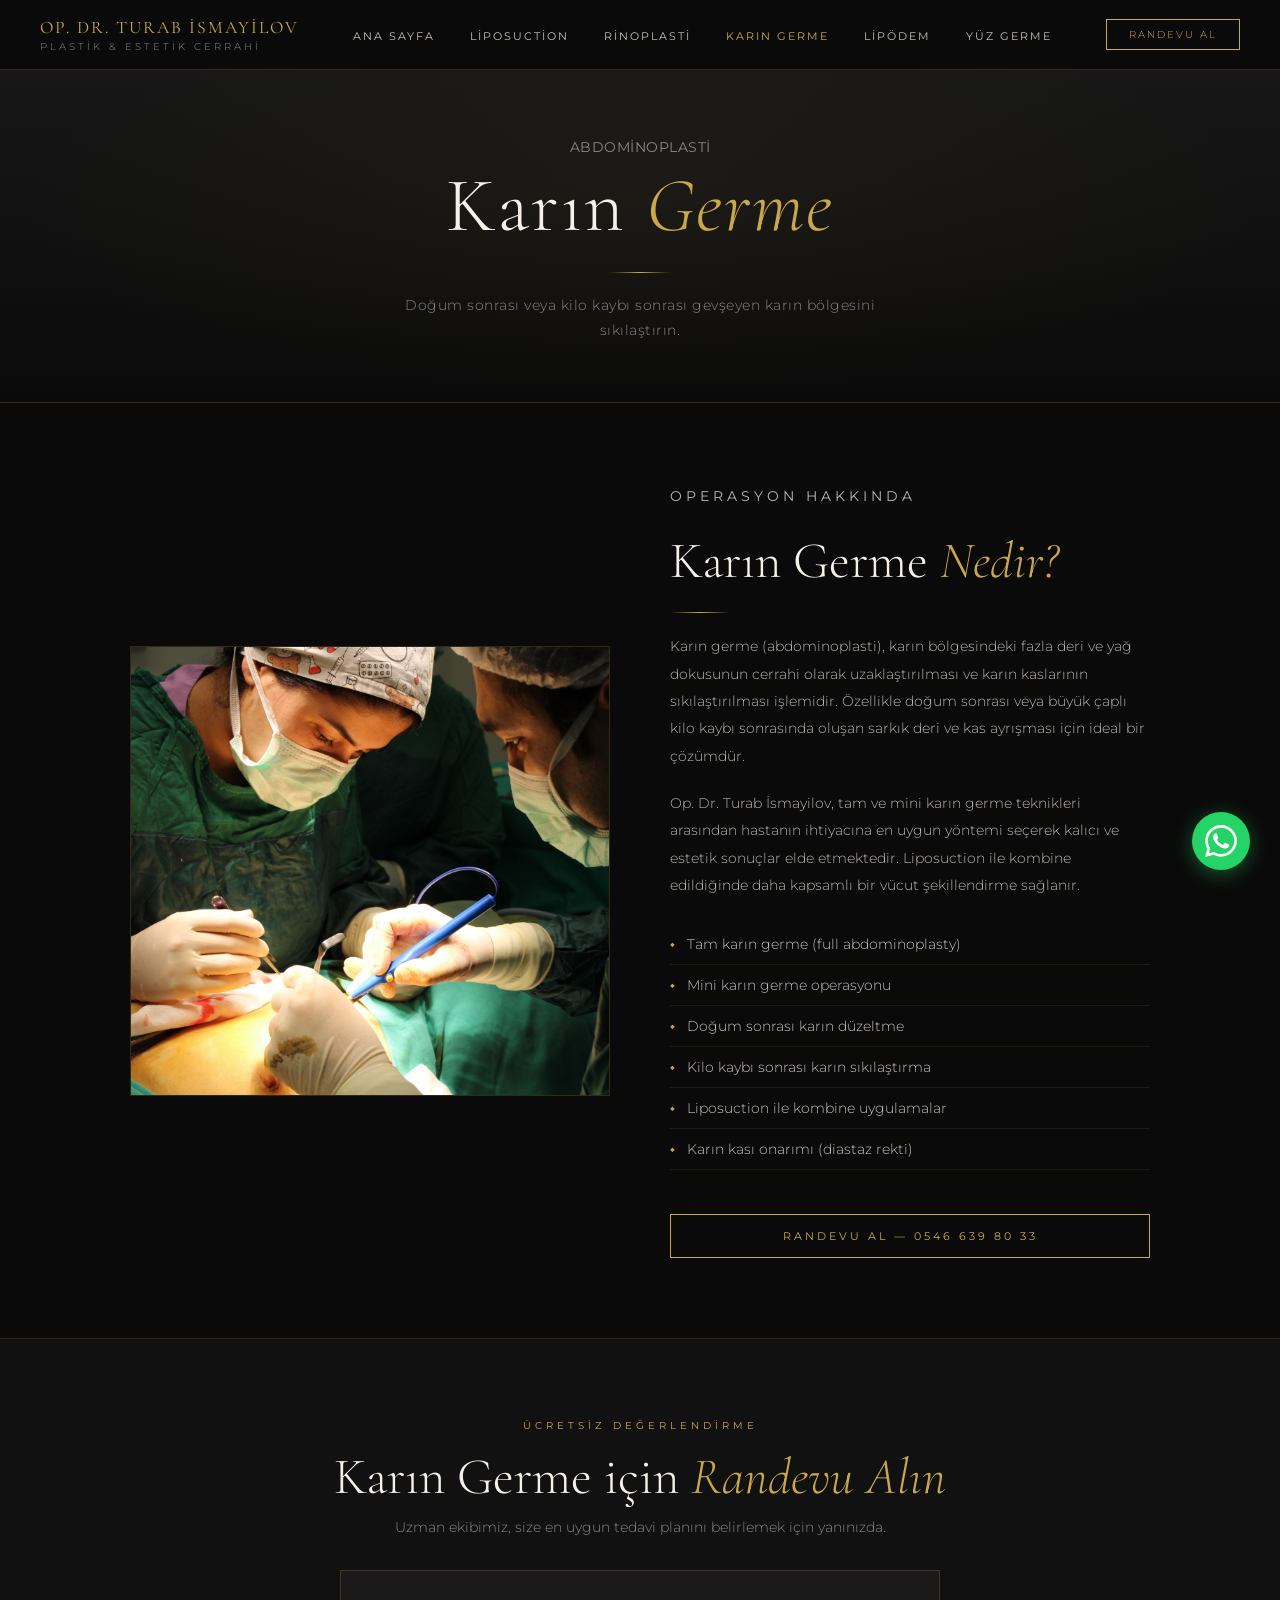
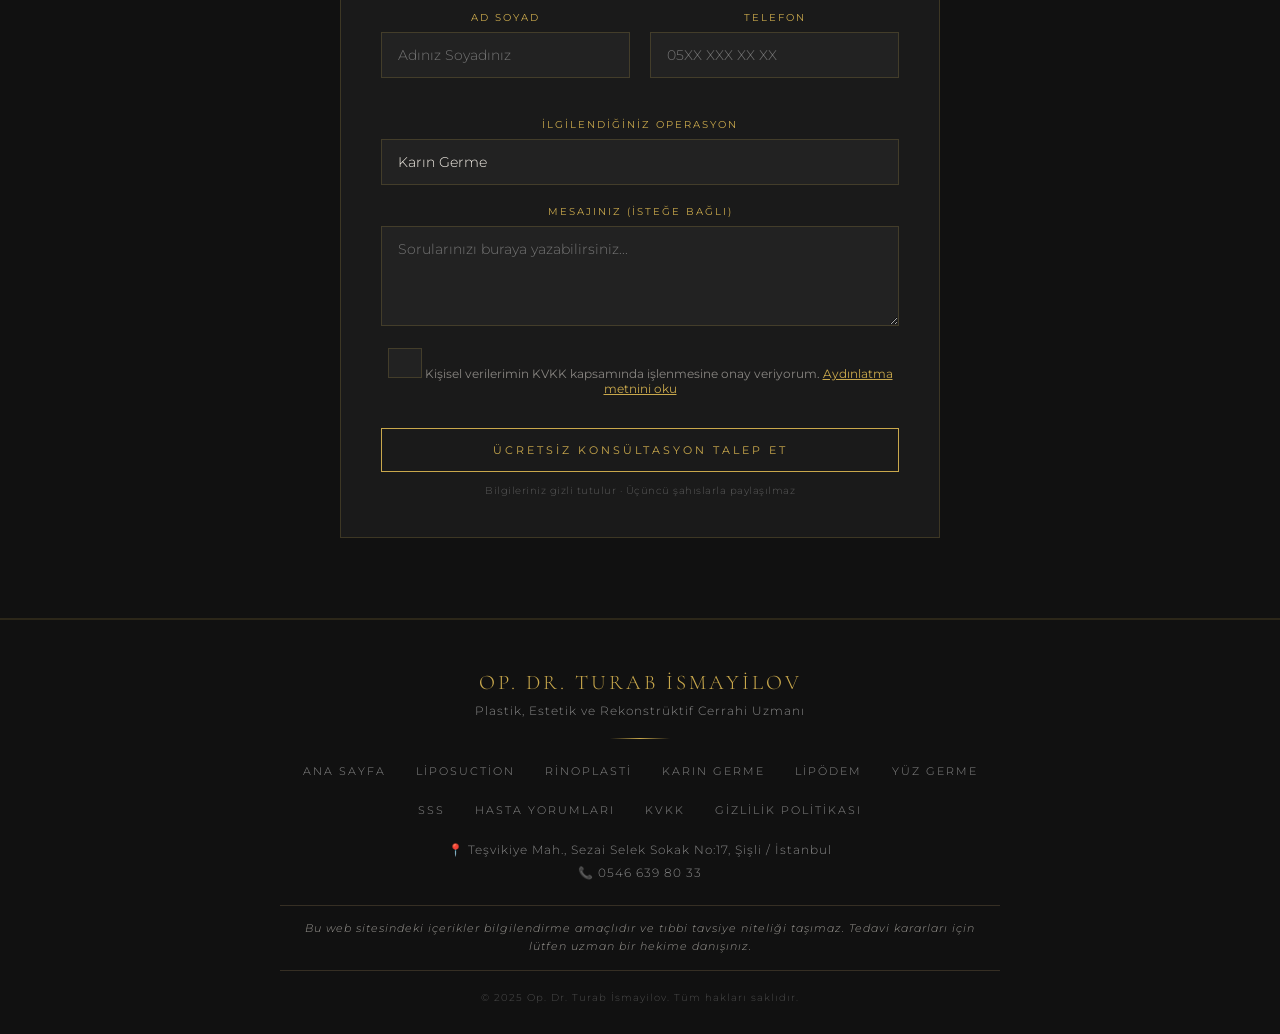
<file: karin-germe.html>
<!DOCTYPE html>
<html lang="tr">
<head>
  <meta charset="UTF-8">
  <meta name="viewport" content="width=device-width, initial-scale=1.0">
  <title>Karın Germe | Op. Dr. Turab İsmayilov</title>
  <meta name="description" content="Doğum sonrası veya kilo kaybı sonrası gevşeyen karın bölgesini sıkılaştırın.">
  <link rel="stylesheet" href="style.css">
  <!-- Google Tag Manager -->
  <script>(function(w,d,s,l,i){w[l]=w[l]||[];w[l].push({'gtm.start':
  new Date().getTime(),event:'gtm.js'});var f=d.getElementsByTagName(s)[0],
  j=d.createElement(s),dl=l!='dataLayer'?'&l='+l:'';j.async=true;j.src=
  'https://www.googletagmanager.com/gtm.js?id='+i+dl;f.parentNode.insertBefore(j,f);
  })(window,document,'script','dataLayer','GTM-5XXGK442');</script>
  <!-- End Google Tag Manager -->
</head>
<body>
  <!-- Google Tag Manager (noscript) -->
  <noscript><iframe src="https://www.googletagmanager.com/ns.html?id=GTM-5XXGK442"
  height="0" width="0" style="display:none;visibility:hidden"></iframe></noscript>
  <!-- End Google Tag Manager (noscript) -->

  <div id="nav-placeholder"></div>

  <section class="page-hero">
    <div class="page-hero-content">
      <p class="section-label">Abdominoplasti</p>
      <h1>Karın <em>Germe</em></h1>
      <div class="gold-divider"></div>
      <p>Doğum sonrası veya kilo kaybı sonrası gevşeyen karın bölgesini sıkılaştırın.</p>
    </div>
  </section>

  <section class="content-section">
    <div class="two-col">
      <img src="images/surgery1.jpg" alt="Karın Germe Operasyonu - Op. Dr. Turab İsmayilov">
      <div class="content-text">
        <p class="section-label">Operasyon Hakkında</p>
        <h2 class="section-title">Karın Germe <em>Nedir?</em></h2>
        <div class="gold-divider" style="margin:20px 0;"></div>
        
        <p>Karın germe (abdominoplasti), karın bölgesindeki fazla deri ve yağ dokusunun cerrahi olarak uzaklaştırılması ve karın kaslarının sıkılaştırılması işlemidir. Özellikle doğum sonrası veya büyük çaplı kilo kaybı sonrasında oluşan sarkık deri ve kas ayrışması için ideal bir çözümdür.</p>
        <p>Op. Dr. Turab İsmayilov, tam ve mini karın germe teknikleri arasından hastanın ihtiyacına en uygun yöntemi seçerek kalıcı ve estetik sonuçlar elde etmektedir. Liposuction ile kombine edildiğinde daha kapsamlı bir vücut şekillendirme sağlanır.</p>
        
        <ul class="info-list">
          <li>Tam karın germe (full abdominoplasty)</li>
          <li>Mini karın germe operasyonu</li>
          <li>Doğum sonrası karın düzeltme</li>
          <li>Kilo kaybı sonrası karın sıkılaştırma</li>
          <li>Liposuction ile kombine uygulamalar</li>
          <li>Karın kası onarımı (diastaz rekti)</li>
        </ul>
        <br>
        <a href="tel:+905466398033" class="btn-gold" style="display:inline-block;text-decoration:none;text-align:center;padding:14px 40px;">Randevu Al — 0546 639 80 33</a>
      </div>
    </div>
  </section>

  <section id="iletisim" style="background:var(--dark);border-top:1px solid rgba(201,168,76,0.15);border-bottom:1px solid rgba(201,168,76,0.15);padding:80px 40px;text-align:center;">
    <p class="section-label">Ücretsiz Değerlendirme</p>
    <h2 class="section-title" style="margin-bottom:10px;">Karın Germe için <em>Randevu Alın</em></h2>
    <p style="color:var(--gray);font-size:0.85rem;margin-bottom:35px;max-width:500px;margin-left:auto;margin-right:auto;">Uzman ekibimiz, size en uygun tedavi planını belirlemek için yanınızda.</p>
    <div id="form-placeholder"></div>
  </section>

  <div id="footer-placeholder"></div>
  <div id="wa-placeholder"></div>

  <script src="common.js"></script>
  <script>
    document.getElementById('nav-placeholder').innerHTML = getNavHTML('karin-germe.html');
    document.getElementById('footer-placeholder').innerHTML = getFooterHTML();
    document.getElementById('wa-placeholder').innerHTML = getWhatsApp();
    document.getElementById('form-placeholder').innerHTML = getFormHTML('Karın Germe');
  </script>
</body>
</html>
</file>
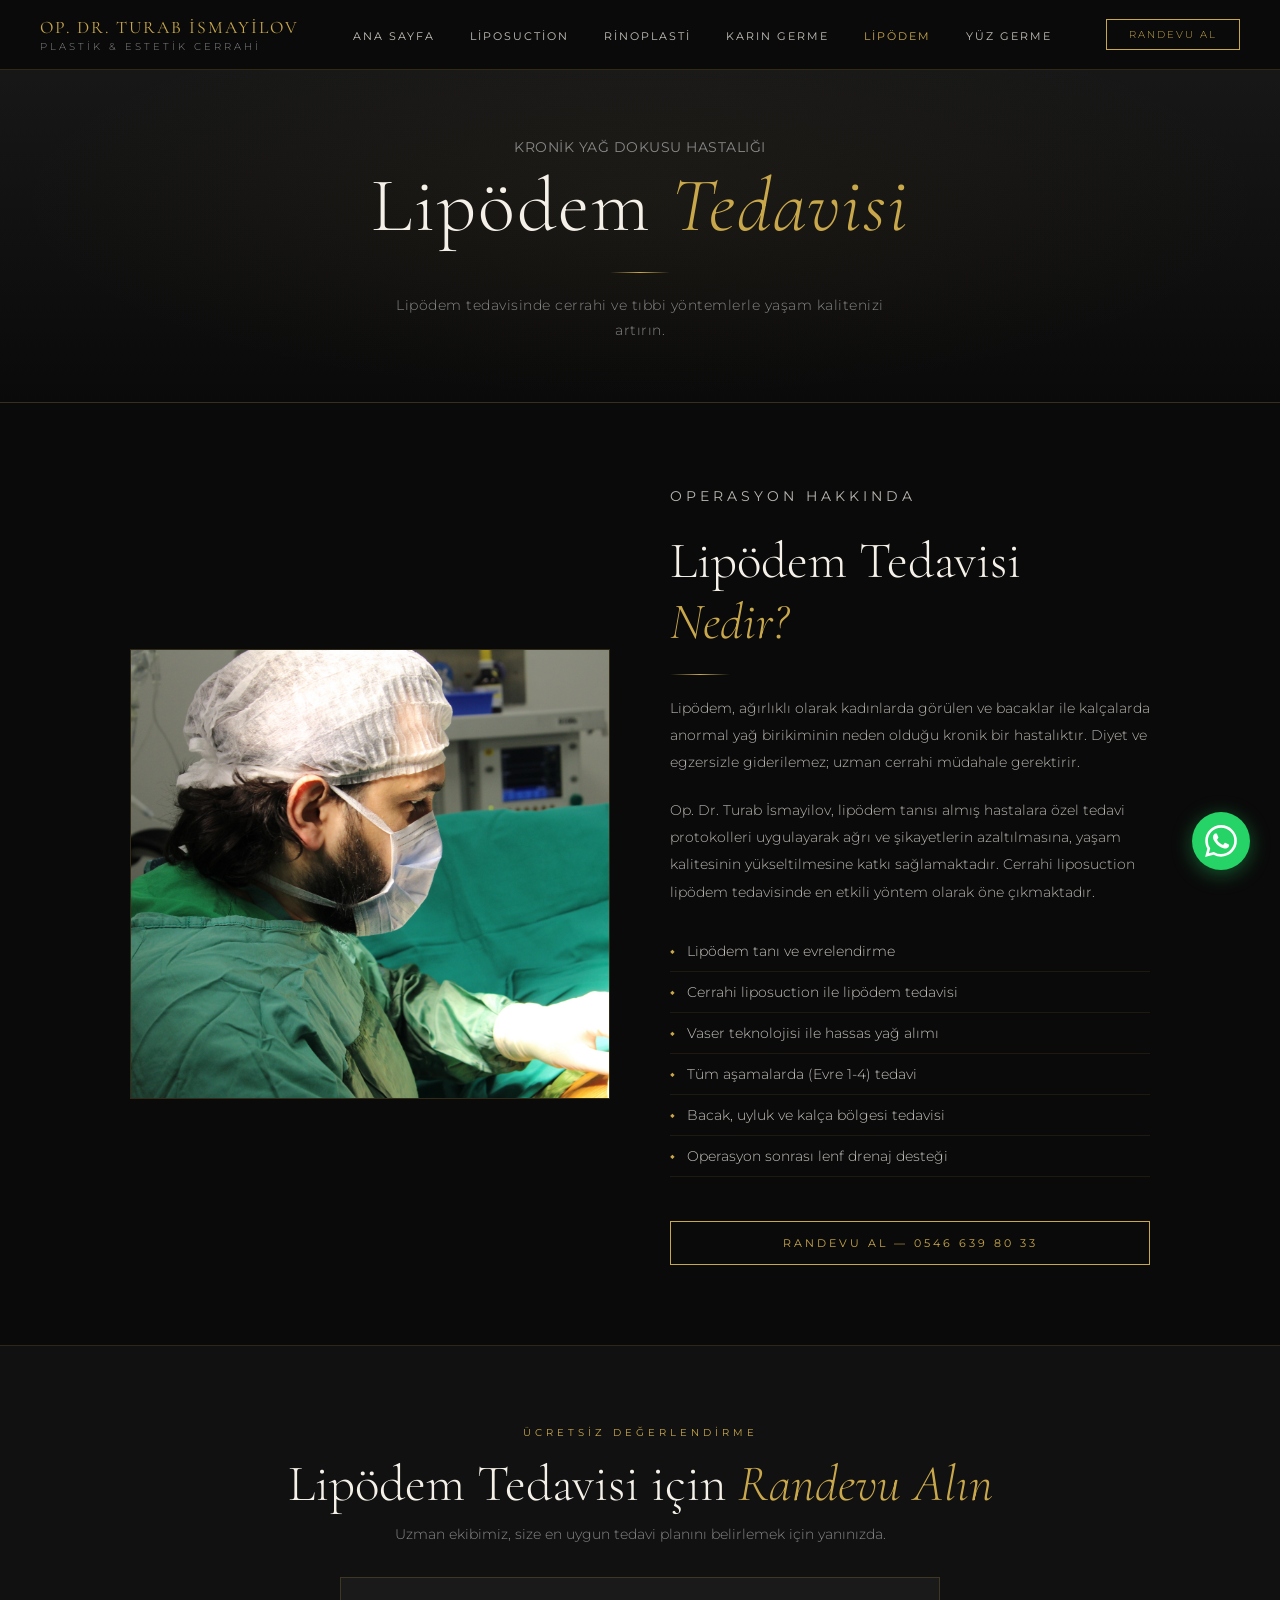
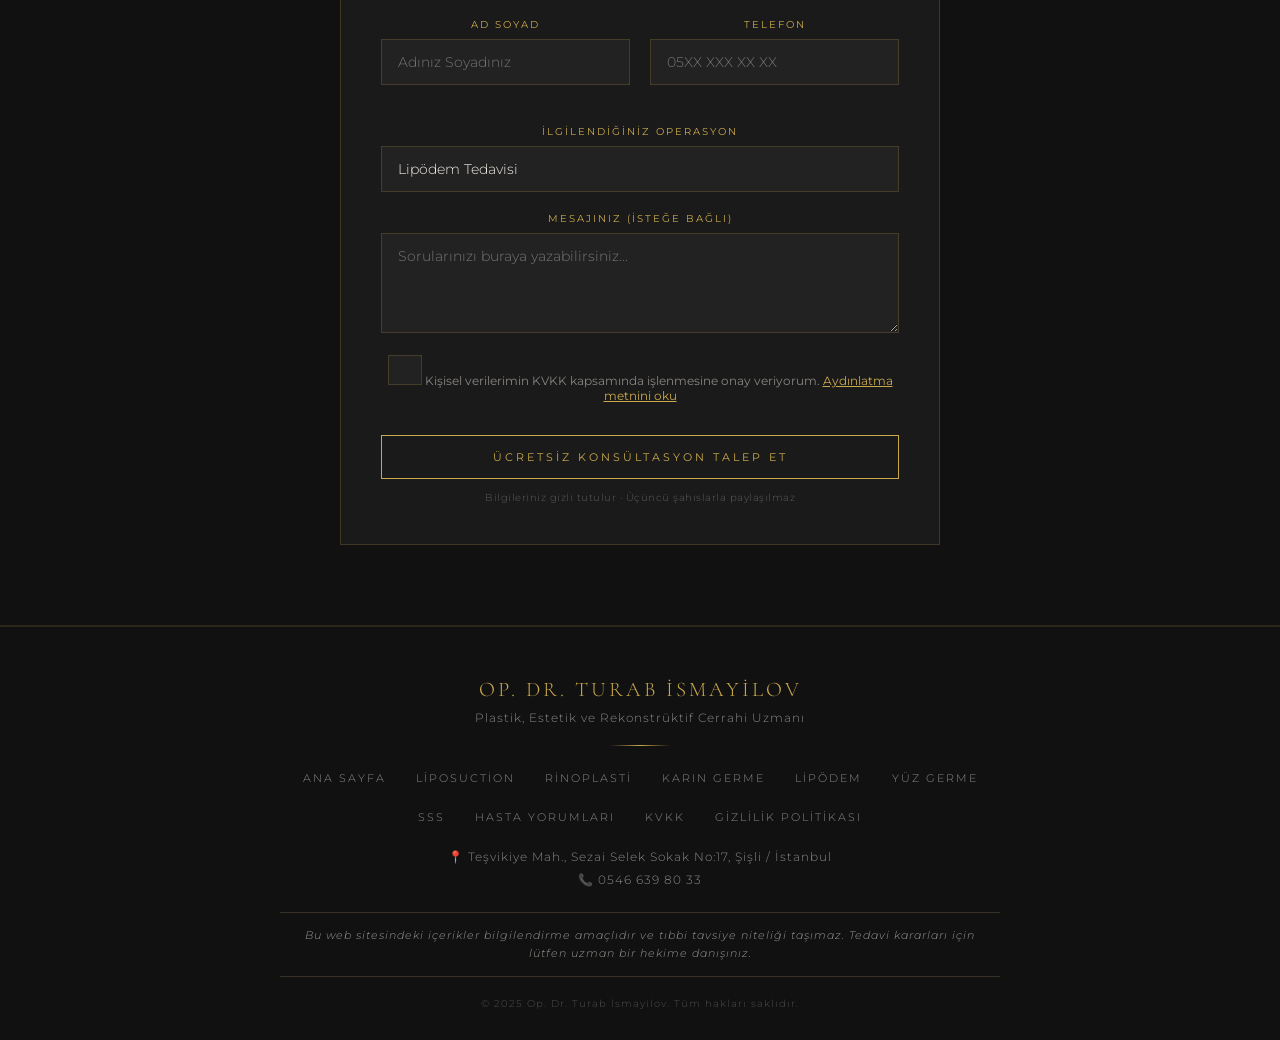
<file: lipodem.html>
<!DOCTYPE html>
<html lang="tr">
<head>
  <meta charset="UTF-8">
  <meta name="viewport" content="width=device-width, initial-scale=1.0">
  <title>Lipödem Tedavisi | Op. Dr. Turab İsmayilov</title>
  <meta name="description" content="Lipödem tedavisinde cerrahi ve tıbbi yöntemlerle yaşam kalitenizi artırın.">
  <link rel="stylesheet" href="style.css">
  <!-- Google Tag Manager -->
  <script>(function(w,d,s,l,i){w[l]=w[l]||[];w[l].push({'gtm.start':
  new Date().getTime(),event:'gtm.js'});var f=d.getElementsByTagName(s)[0],
  j=d.createElement(s),dl=l!='dataLayer'?'&l='+l:'';j.async=true;j.src=
  'https://www.googletagmanager.com/gtm.js?id='+i+dl;f.parentNode.insertBefore(j,f);
  })(window,document,'script','dataLayer','GTM-5XXGK442');</script>
  <!-- End Google Tag Manager -->
</head>
<body>
  <!-- Google Tag Manager (noscript) -->
  <noscript><iframe src="https://www.googletagmanager.com/ns.html?id=GTM-5XXGK442"
  height="0" width="0" style="display:none;visibility:hidden"></iframe></noscript>
  <!-- End Google Tag Manager (noscript) -->

  <div id="nav-placeholder"></div>

  <section class="page-hero">
    <div class="page-hero-content">
      <p class="section-label">Kronik Yağ Dokusu Hastalığı</p>
      <h1>Lipödem <em>Tedavisi</em></h1>
      <div class="gold-divider"></div>
      <p>Lipödem tedavisinde cerrahi ve tıbbi yöntemlerle yaşam kalitenizi artırın.</p>
    </div>
  </section>

  <section class="content-section">
    <div class="two-col">
      <img src="images/surgery2.jpg" alt="Lipödem Tedavisi Operasyonu - Op. Dr. Turab İsmayilov">
      <div class="content-text">
        <p class="section-label">Operasyon Hakkında</p>
        <h2 class="section-title">Lipödem Tedavisi <em>Nedir?</em></h2>
        <div class="gold-divider" style="margin:20px 0;"></div>
        
        <p>Lipödem, ağırlıklı olarak kadınlarda görülen ve bacaklar ile kalçalarda anormal yağ birikiminin neden olduğu kronik bir hastalıktır. Diyet ve egzersizle giderilemez; uzman cerrahi müdahale gerektirir.</p>
        <p>Op. Dr. Turab İsmayilov, lipödem tanısı almış hastalara özel tedavi protokolleri uygulayarak ağrı ve şikayetlerin azaltılmasına, yaşam kalitesinin yükseltilmesine katkı sağlamaktadır. Cerrahi liposuction lipödem tedavisinde en etkili yöntem olarak öne çıkmaktadır.</p>
        
        <ul class="info-list">
          <li>Lipödem tanı ve evrelendirme</li>
          <li>Cerrahi liposuction ile lipödem tedavisi</li>
          <li>Vaser teknolojisi ile hassas yağ alımı</li>
          <li>Tüm aşamalarda (Evre 1-4) tedavi</li>
          <li>Bacak, uyluk ve kalça bölgesi tedavisi</li>
          <li>Operasyon sonrası lenf drenaj desteği</li>
        </ul>
        <br>
        <a href="tel:+905466398033" class="btn-gold" style="display:inline-block;text-decoration:none;text-align:center;padding:14px 40px;">Randevu Al — 0546 639 80 33</a>
      </div>
    </div>
  </section>

  <section id="iletisim" style="background:var(--dark);border-top:1px solid rgba(201,168,76,0.15);border-bottom:1px solid rgba(201,168,76,0.15);padding:80px 40px;text-align:center;">
    <p class="section-label">Ücretsiz Değerlendirme</p>
    <h2 class="section-title" style="margin-bottom:10px;">Lipödem Tedavisi için <em>Randevu Alın</em></h2>
    <p style="color:var(--gray);font-size:0.85rem;margin-bottom:35px;max-width:500px;margin-left:auto;margin-right:auto;">Uzman ekibimiz, size en uygun tedavi planını belirlemek için yanınızda.</p>
    <div id="form-placeholder"></div>
  </section>

  <div id="footer-placeholder"></div>
  <div id="wa-placeholder"></div>

  <script src="common.js"></script>
  <script>
    document.getElementById('nav-placeholder').innerHTML = getNavHTML('lipodem.html');
    document.getElementById('footer-placeholder').innerHTML = getFooterHTML();
    document.getElementById('wa-placeholder').innerHTML = getWhatsApp();
    document.getElementById('form-placeholder').innerHTML = getFormHTML('Lipödem Tedavisi');
  </script>
</body>
</html>
</file>
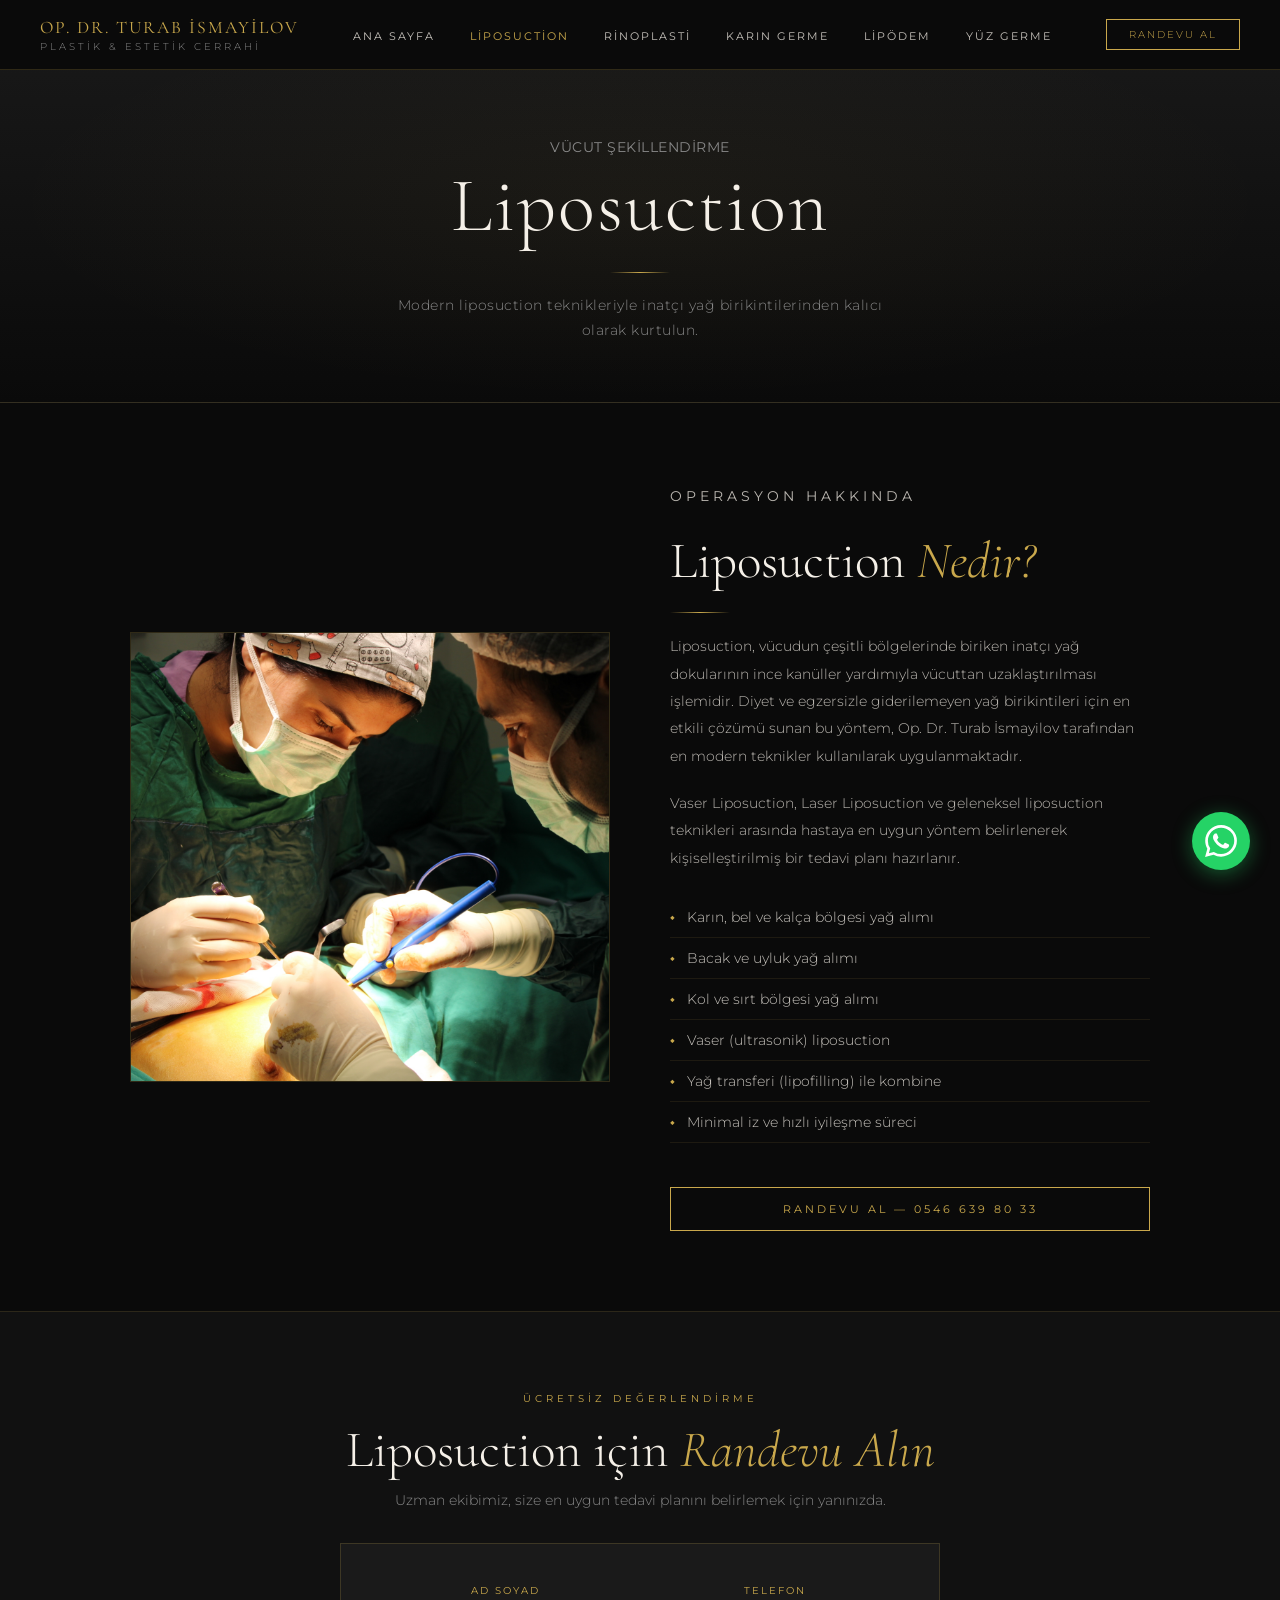
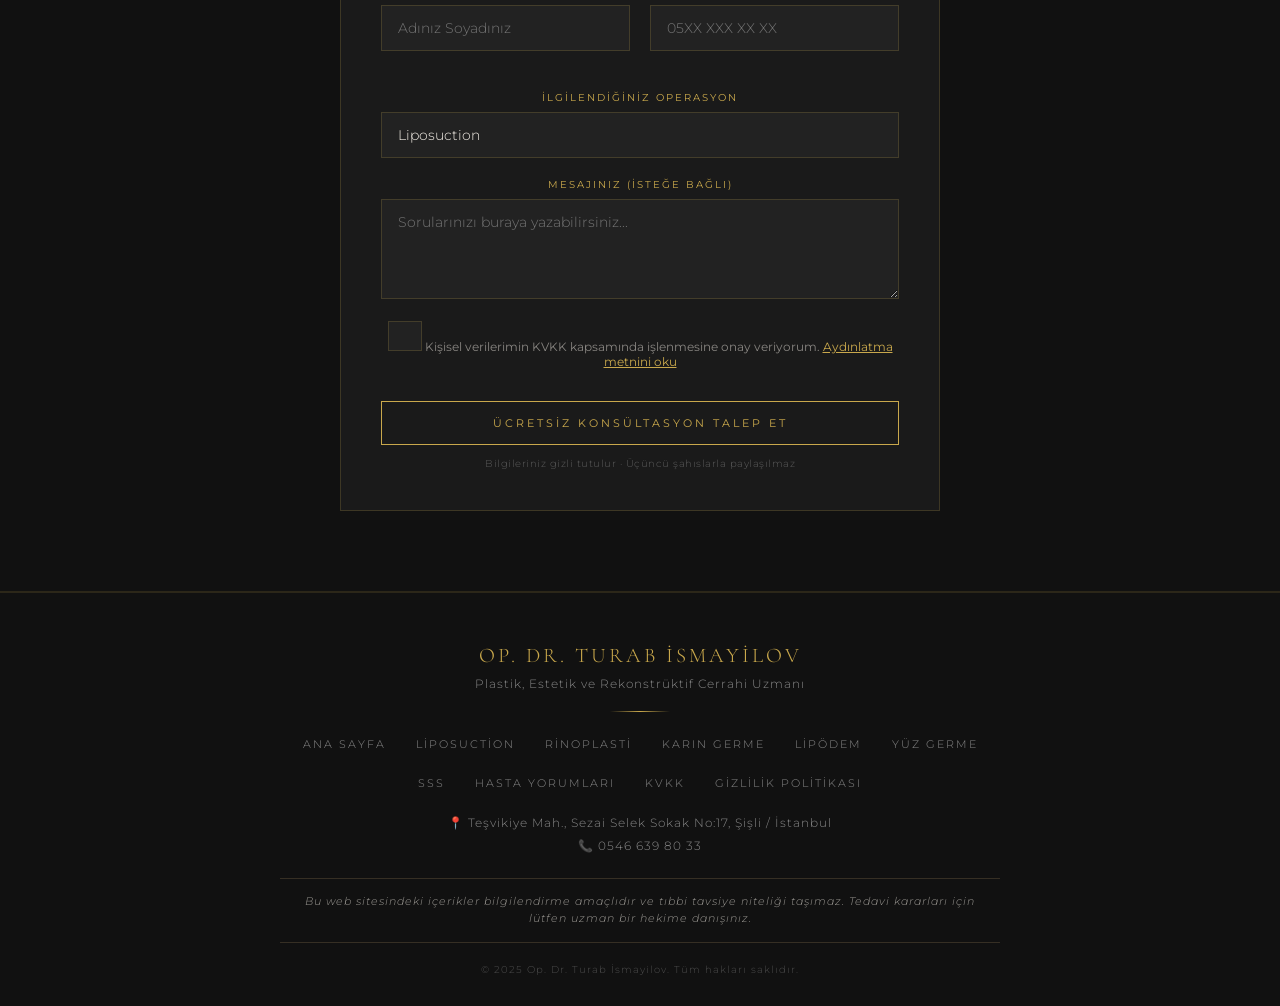
<file: liposuction.html>
<!DOCTYPE html>
<html lang="tr">
<head>
  <meta charset="UTF-8">
  <meta name="viewport" content="width=device-width, initial-scale=1.0">
  <title>Liposuction | Op. Dr. Turab İsmayilov</title>
  <meta name="description" content="Modern liposuction teknikleriyle inatçı yağ birikintilerinden kalıcı olarak kurtulun.">
  <link rel="stylesheet" href="style.css">
  <!-- Google Tag Manager -->
  <script>(function(w,d,s,l,i){w[l]=w[l]||[];w[l].push({'gtm.start':
  new Date().getTime(),event:'gtm.js'});var f=d.getElementsByTagName(s)[0],
  j=d.createElement(s),dl=l!='dataLayer'?'&l='+l:'';j.async=true;j.src=
  'https://www.googletagmanager.com/gtm.js?id='+i+dl;f.parentNode.insertBefore(j,f);
  })(window,document,'script','dataLayer','GTM-5XXGK442');</script>
  <!-- End Google Tag Manager -->
</head>
<body>
  <!-- Google Tag Manager (noscript) -->
  <noscript><iframe src="https://www.googletagmanager.com/ns.html?id=GTM-5XXGK442"
  height="0" width="0" style="display:none;visibility:hidden"></iframe></noscript>
  <!-- End Google Tag Manager (noscript) -->

  <div id="nav-placeholder"></div>

  <section class="page-hero">
    <div class="page-hero-content">
      <p class="section-label">Vücut Şekillendirme</p>
      <h1>Liposuction</h1>
      <div class="gold-divider"></div>
      <p>Modern liposuction teknikleriyle inatçı yağ birikintilerinden kalıcı olarak kurtulun.</p>
    </div>
  </section>

  <section class="content-section">
    <div class="two-col">
      <img src="images/surgery1.jpg" alt="Liposuction Operasyonu - Op. Dr. Turab İsmayilov">
      <div class="content-text">
        <p class="section-label">Operasyon Hakkında</p>
        <h2 class="section-title">Liposuction <em>Nedir?</em></h2>
        <div class="gold-divider" style="margin:20px 0;"></div>
        
        <p>Liposuction, vücudun çeşitli bölgelerinde biriken inatçı yağ dokularının ince kanüller yardımıyla vücuttan uzaklaştırılması işlemidir. Diyet ve egzersizle giderilemeyen yağ birikintileri için en etkili çözümü sunan bu yöntem, Op. Dr. Turab İsmayilov tarafından en modern teknikler kullanılarak uygulanmaktadır.</p>
        <p>Vaser Liposuction, Laser Liposuction ve geleneksel liposuction teknikleri arasında hastaya en uygun yöntem belirlenerek kişiselleştirilmiş bir tedavi planı hazırlanır.</p>
        
        <ul class="info-list">
          <li>Karın, bel ve kalça bölgesi yağ alımı</li>
          <li>Bacak ve uyluk yağ alımı</li>
          <li>Kol ve sırt bölgesi yağ alımı</li>
          <li>Vaser (ultrasonik) liposuction</li>
          <li>Yağ transferi (lipofilling) ile kombine</li>
          <li>Minimal iz ve hızlı iyileşme süreci</li>
        </ul>
        <br>
        <a href="tel:+905466398033" class="btn-gold" style="display:inline-block;text-decoration:none;text-align:center;padding:14px 40px;">Randevu Al — 0546 639 80 33</a>
      </div>
    </div>
  </section>

  <section id="iletisim" style="background:var(--dark);border-top:1px solid rgba(201,168,76,0.15);border-bottom:1px solid rgba(201,168,76,0.15);padding:80px 40px;text-align:center;">
    <p class="section-label">Ücretsiz Değerlendirme</p>
    <h2 class="section-title" style="margin-bottom:10px;">Liposuction için <em>Randevu Alın</em></h2>
    <p style="color:var(--gray);font-size:0.85rem;margin-bottom:35px;max-width:500px;margin-left:auto;margin-right:auto;">Uzman ekibimiz, size en uygun tedavi planını belirlemek için yanınızda.</p>
    <div id="form-placeholder"></div>
  </section>

  <div id="footer-placeholder"></div>
  <div id="wa-placeholder"></div>

  <script src="common.js"></script>
  <script>
    document.getElementById('nav-placeholder').innerHTML = getNavHTML('liposuction.html');
    document.getElementById('footer-placeholder').innerHTML = getFooterHTML();
    document.getElementById('wa-placeholder').innerHTML = getWhatsApp();
    document.getElementById('form-placeholder').innerHTML = getFormHTML('Liposuction');
  </script>
</body>
</html>
</file>
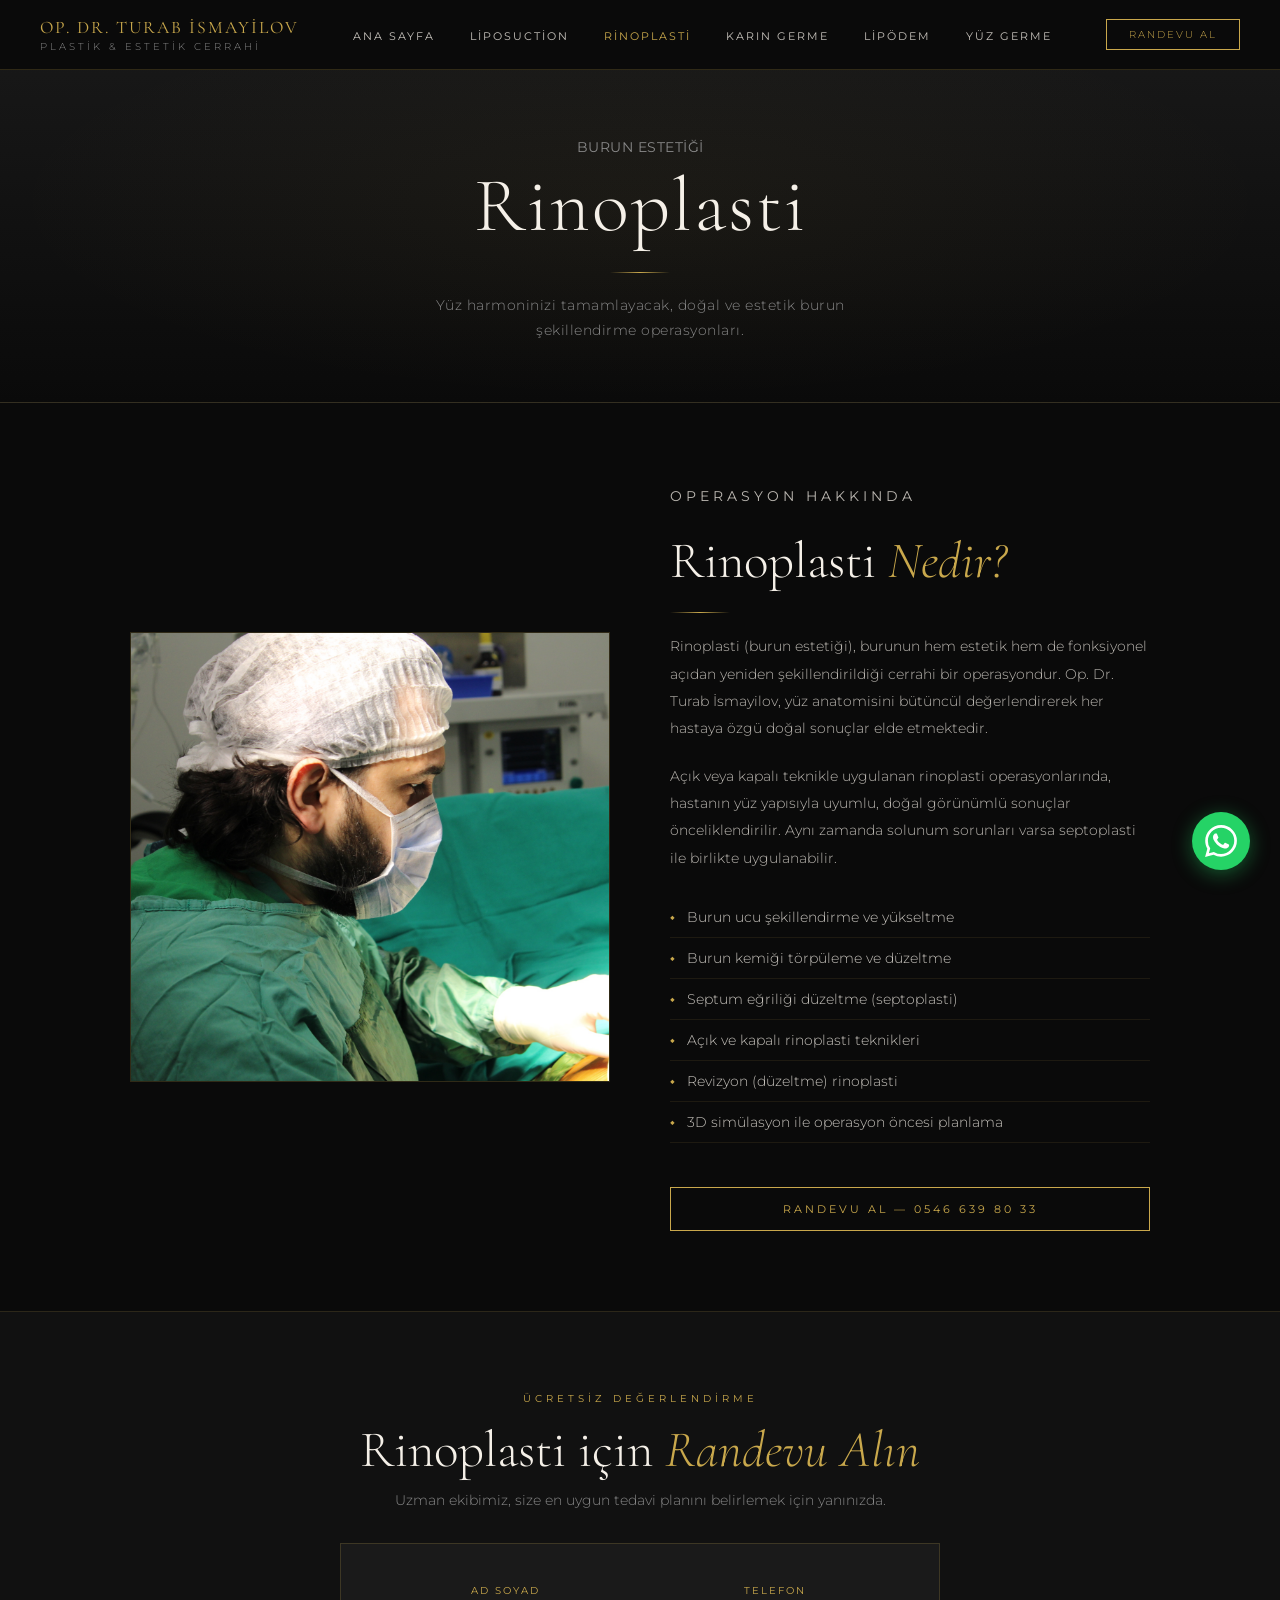
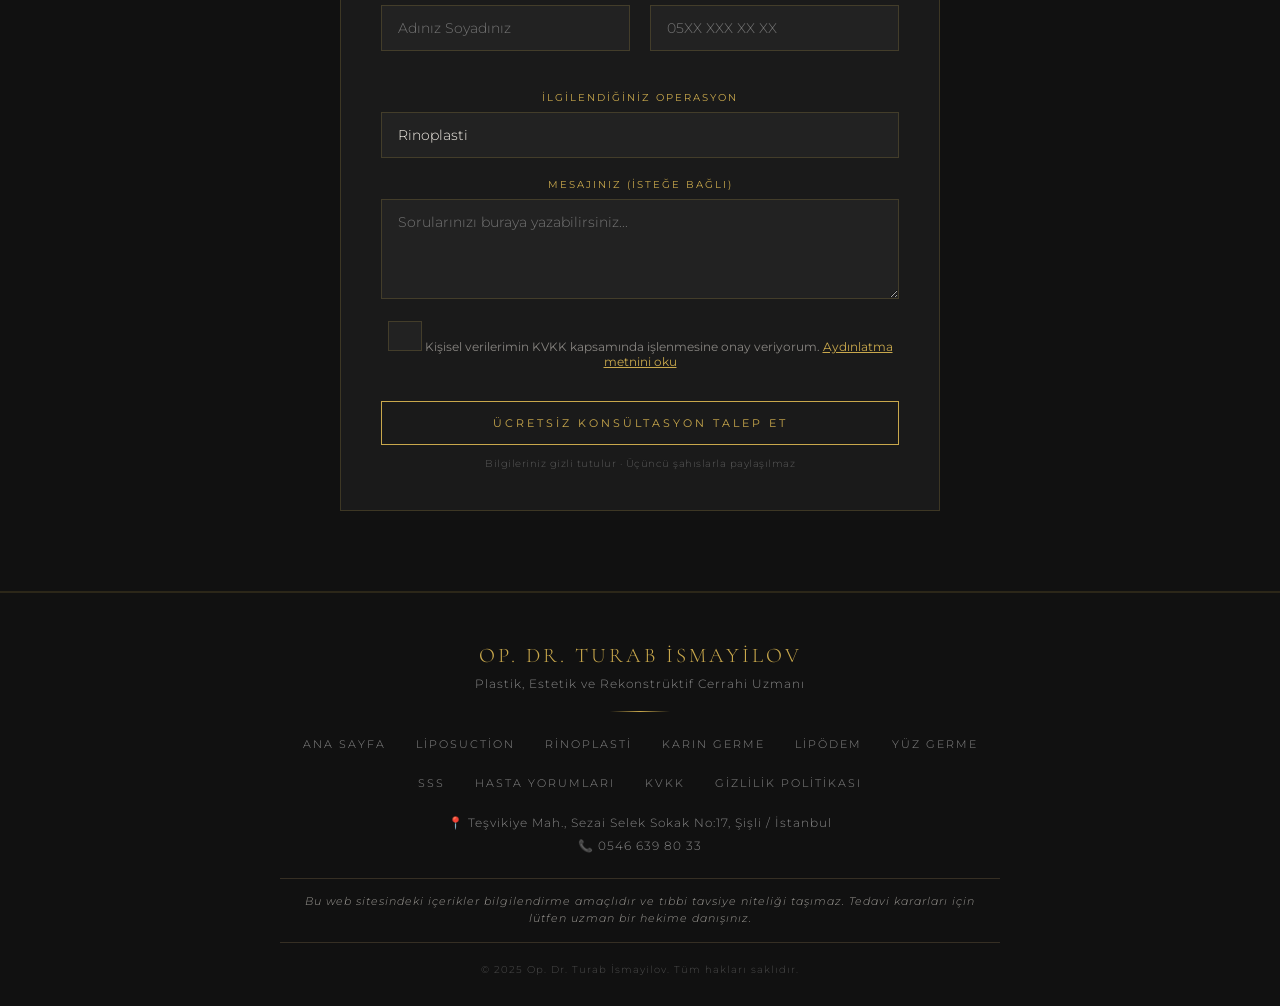
<file: rinoplasti.html>
<!DOCTYPE html>
<html lang="tr">
<head>
  <meta charset="UTF-8">
  <meta name="viewport" content="width=device-width, initial-scale=1.0">
  <title>Rinoplasti | Op. Dr. Turab İsmayilov</title>
  <meta name="description" content="Yüz harmoninizi tamamlayacak, doğal ve estetik burun şekillendirme operasyonları.">
  <link rel="stylesheet" href="style.css">
  <!-- Google Tag Manager -->
  <script>(function(w,d,s,l,i){w[l]=w[l]||[];w[l].push({'gtm.start':
  new Date().getTime(),event:'gtm.js'});var f=d.getElementsByTagName(s)[0],
  j=d.createElement(s),dl=l!='dataLayer'?'&l='+l:'';j.async=true;j.src=
  'https://www.googletagmanager.com/gtm.js?id='+i+dl;f.parentNode.insertBefore(j,f);
  })(window,document,'script','dataLayer','GTM-5XXGK442');</script>
  <!-- End Google Tag Manager -->
</head>
<body>
  <!-- Google Tag Manager (noscript) -->
  <noscript><iframe src="https://www.googletagmanager.com/ns.html?id=GTM-5XXGK442"
  height="0" width="0" style="display:none;visibility:hidden"></iframe></noscript>
  <!-- End Google Tag Manager (noscript) -->

  <div id="nav-placeholder"></div>

  <section class="page-hero">
    <div class="page-hero-content">
      <p class="section-label">Burun Estetiği</p>
      <h1>Rinoplasti</h1>
      <div class="gold-divider"></div>
      <p>Yüz harmoninizi tamamlayacak, doğal ve estetik burun şekillendirme operasyonları.</p>
    </div>
  </section>

  <section class="content-section">
    <div class="two-col">
      <img src="images/surgery2.jpg" alt="Rinoplasti Operasyonu - Op. Dr. Turab İsmayilov">
      <div class="content-text">
        <p class="section-label">Operasyon Hakkında</p>
        <h2 class="section-title">Rinoplasti <em>Nedir?</em></h2>
        <div class="gold-divider" style="margin:20px 0;"></div>
        
        <p>Rinoplasti (burun estetiği), burunun hem estetik hem de fonksiyonel açıdan yeniden şekillendirildiği cerrahi bir operasyondur. Op. Dr. Turab İsmayilov, yüz anatomisini bütüncül değerlendirerek her hastaya özgü doğal sonuçlar elde etmektedir.</p>
        <p>Açık veya kapalı teknikle uygulanan rinoplasti operasyonlarında, hastanın yüz yapısıyla uyumlu, doğal görünümlü sonuçlar önceliklendirilir. Aynı zamanda solunum sorunları varsa septoplasti ile birlikte uygulanabilir.</p>
        
        <ul class="info-list">
          <li>Burun ucu şekillendirme ve yükseltme</li>
          <li>Burun kemiği törpüleme ve düzeltme</li>
          <li>Septum eğriliği düzeltme (septoplasti)</li>
          <li>Açık ve kapalı rinoplasti teknikleri</li>
          <li>Revizyon (düzeltme) rinoplasti</li>
          <li>3D simülasyon ile operasyon öncesi planlama</li>
        </ul>
        <br>
        <a href="tel:+905466398033" class="btn-gold" style="display:inline-block;text-decoration:none;text-align:center;padding:14px 40px;">Randevu Al — 0546 639 80 33</a>
      </div>
    </div>
  </section>

  <section id="iletisim" style="background:var(--dark);border-top:1px solid rgba(201,168,76,0.15);border-bottom:1px solid rgba(201,168,76,0.15);padding:80px 40px;text-align:center;">
    <p class="section-label">Ücretsiz Değerlendirme</p>
    <h2 class="section-title" style="margin-bottom:10px;">Rinoplasti için <em>Randevu Alın</em></h2>
    <p style="color:var(--gray);font-size:0.85rem;margin-bottom:35px;max-width:500px;margin-left:auto;margin-right:auto;">Uzman ekibimiz, size en uygun tedavi planını belirlemek için yanınızda.</p>
    <div id="form-placeholder"></div>
  </section>

  <div id="footer-placeholder"></div>
  <div id="wa-placeholder"></div>

  <script src="common.js"></script>
  <script>
    document.getElementById('nav-placeholder').innerHTML = getNavHTML('rinoplasti.html');
    document.getElementById('footer-placeholder').innerHTML = getFooterHTML();
    document.getElementById('wa-placeholder').innerHTML = getWhatsApp();
    document.getElementById('form-placeholder').innerHTML = getFormHTML('Rinoplasti');
  </script>
</body>
</html>
</file>
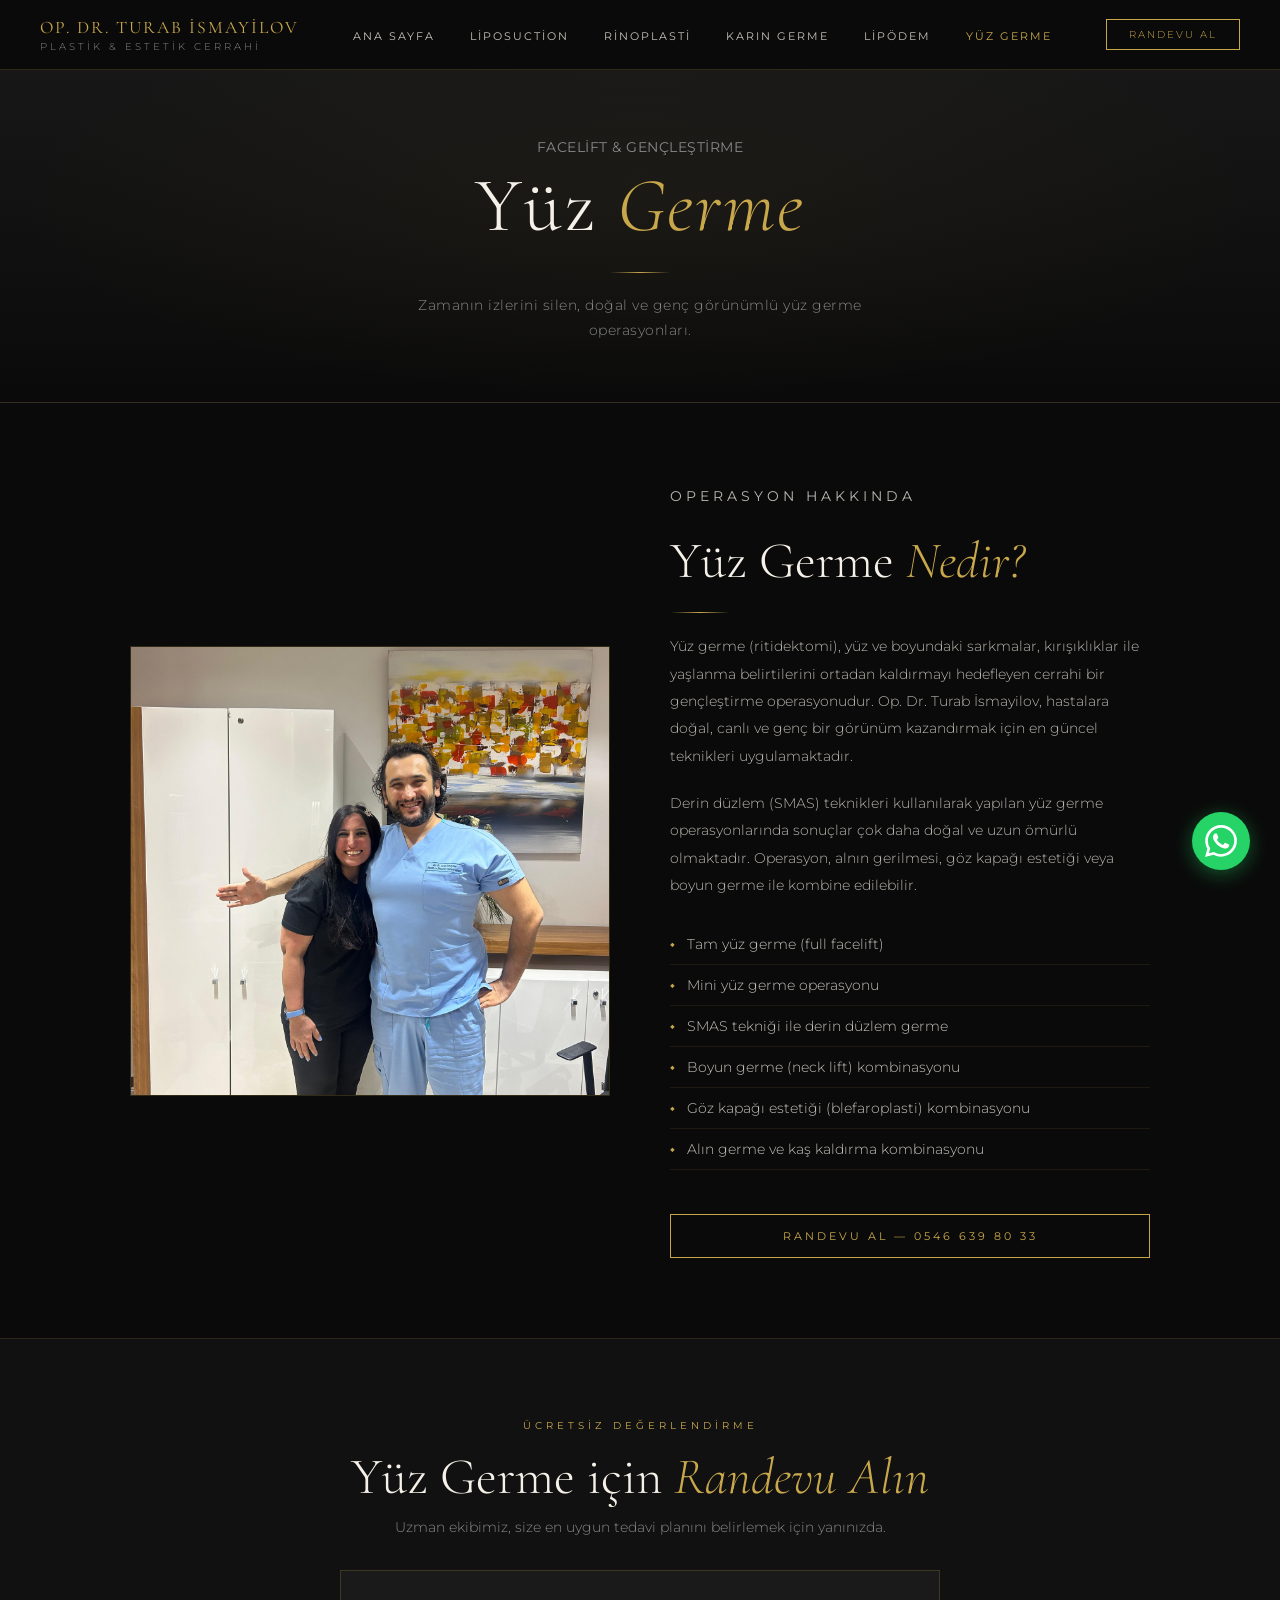
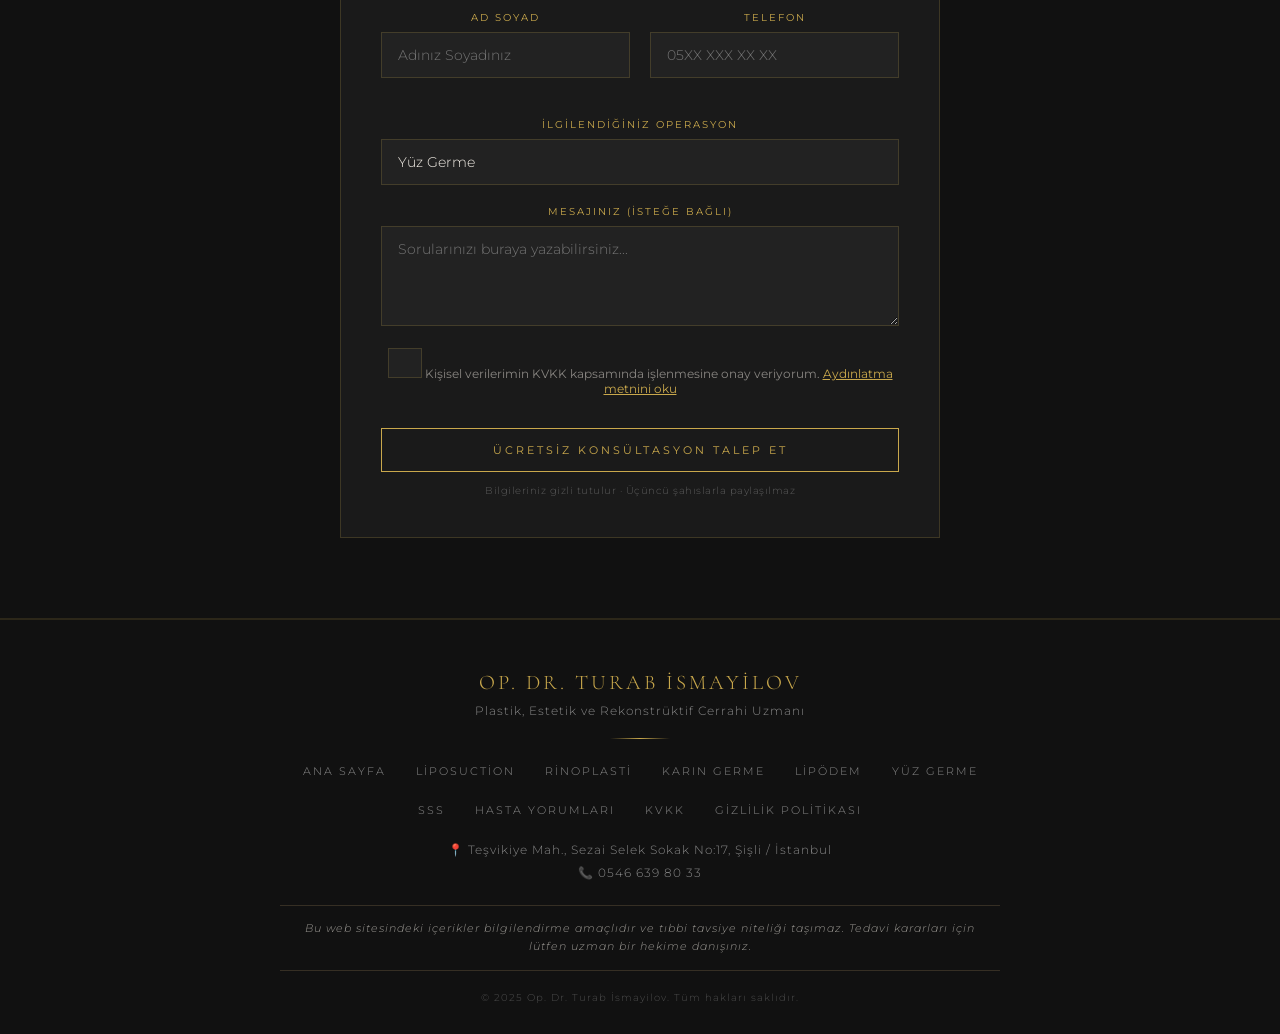
<file: yuz-germe.html>
<!DOCTYPE html>
<html lang="tr">
<head>
  <meta charset="UTF-8">
  <meta name="viewport" content="width=device-width, initial-scale=1.0">
  <title>Yüz Germe | Op. Dr. Turab İsmayilov</title>
  <meta name="description" content="Zamanın izlerini silen, doğal ve genç görünümlü yüz germe operasyonları.">
  <link rel="stylesheet" href="style.css">
  <!-- Google Tag Manager -->
  <script>(function(w,d,s,l,i){w[l]=w[l]||[];w[l].push({'gtm.start':
  new Date().getTime(),event:'gtm.js'});var f=d.getElementsByTagName(s)[0],
  j=d.createElement(s),dl=l!='dataLayer'?'&l='+l:'';j.async=true;j.src=
  'https://www.googletagmanager.com/gtm.js?id='+i+dl;f.parentNode.insertBefore(j,f);
  })(window,document,'script','dataLayer','GTM-5XXGK442');</script>
  <!-- End Google Tag Manager -->
</head>
<body>
  <!-- Google Tag Manager (noscript) -->
  <noscript><iframe src="https://www.googletagmanager.com/ns.html?id=GTM-5XXGK442"
  height="0" width="0" style="display:none;visibility:hidden"></iframe></noscript>
  <!-- End Google Tag Manager (noscript) -->

  <div id="nav-placeholder"></div>

  <section class="page-hero">
    <div class="page-hero-content">
      <p class="section-label">Facelift & Gençleştirme</p>
      <h1>Yüz <em>Germe</em></h1>
      <div class="gold-divider"></div>
      <p>Zamanın izlerini silen, doğal ve genç görünümlü yüz germe operasyonları.</p>
    </div>
  </section>

  <section class="content-section">
    <div class="two-col">
      <img src="images/clinic.jpg" alt="Yüz Germe Operasyonu - Op. Dr. Turab İsmayilov">
      <div class="content-text">
        <p class="section-label">Operasyon Hakkında</p>
        <h2 class="section-title">Yüz Germe <em>Nedir?</em></h2>
        <div class="gold-divider" style="margin:20px 0;"></div>
        
        <p>Yüz germe (ritidektomi), yüz ve boyundaki sarkmalar, kırışıklıklar ile yaşlanma belirtilerini ortadan kaldırmayı hedefleyen cerrahi bir gençleştirme operasyonudur. Op. Dr. Turab İsmayilov, hastalara doğal, canlı ve genç bir görünüm kazandırmak için en güncel teknikleri uygulamaktadır.</p>
        <p>Derin düzlem (SMAS) teknikleri kullanılarak yapılan yüz germe operasyonlarında sonuçlar çok daha doğal ve uzun ömürlü olmaktadır. Operasyon, alnın gerilmesi, göz kapağı estetiği veya boyun germe ile kombine edilebilir.</p>
        
        <ul class="info-list">
          <li>Tam yüz germe (full facelift)</li>
          <li>Mini yüz germe operasyonu</li>
          <li>SMAS tekniği ile derin düzlem germe</li>
          <li>Boyun germe (neck lift) kombinasyonu</li>
          <li>Göz kapağı estetiği (blefaroplasti) kombinasyonu</li>
          <li>Alın germe ve kaş kaldırma kombinasyonu</li>
        </ul>
        <br>
        <a href="tel:+905466398033" class="btn-gold" style="display:inline-block;text-decoration:none;text-align:center;padding:14px 40px;">Randevu Al — 0546 639 80 33</a>
      </div>
    </div>
  </section>

  <section id="iletisim" style="background:var(--dark);border-top:1px solid rgba(201,168,76,0.15);border-bottom:1px solid rgba(201,168,76,0.15);padding:80px 40px;text-align:center;">
    <p class="section-label">Ücretsiz Değerlendirme</p>
    <h2 class="section-title" style="margin-bottom:10px;">Yüz Germe için <em>Randevu Alın</em></h2>
    <p style="color:var(--gray);font-size:0.85rem;margin-bottom:35px;max-width:500px;margin-left:auto;margin-right:auto;">Uzman ekibimiz, size en uygun tedavi planını belirlemek için yanınızda.</p>
    <div id="form-placeholder"></div>
  </section>

  <div id="footer-placeholder"></div>
  <div id="wa-placeholder"></div>

  <script src="common.js"></script>
  <script>
    document.getElementById('nav-placeholder').innerHTML = getNavHTML('yuz-germe.html');
    document.getElementById('footer-placeholder').innerHTML = getFooterHTML();
    document.getElementById('wa-placeholder').innerHTML = getWhatsApp();
    document.getElementById('form-placeholder').innerHTML = getFormHTML('Yüz Germe');
  </script>
</body>
</html>
</file>
<file: style.css>
@import url('https://fonts.googleapis.com/css2?family=Cormorant+Garamond:ital,wght@0,300;0,400;0,600;1,300;1,400&family=Montserrat:wght@300;400;500;600&display=swap');

:root {
  --gold: #C9A84C;
  --gold-light: #E8C97A;
  --gold-dark: #9A7B2F;
  --black: #0A0A0A;
  --dark: #111111;
  --dark2: #1A1A1A;
  --dark3: #222222;
  --white: #F5F0E8;
  --gray: #888;
}

* { margin: 0; padding: 0; box-sizing: border-box; }

html { scroll-behavior: smooth; }

body {
  background: var(--black);
  color: var(--white);
  font-family: 'Montserrat', sans-serif;
  font-weight: 300;
  overflow-x: hidden;
}

/* NAV */
nav {
  position: fixed;
  top: 0; left: 0; right: 0;
  z-index: 1000;
  background: rgba(10,10,10,0.95);
  backdrop-filter: blur(10px);
  border-bottom: 1px solid rgba(201,168,76,0.2);
  padding: 0 40px;
  height: 70px;
  display: flex;
  align-items: center;
  justify-content: space-between;
}

.nav-logo {
  font-family: 'Cormorant Garamond', serif;
  font-size: 1.1rem;
  font-weight: 400;
  color: var(--gold);
  text-decoration: none;
  letter-spacing: 2px;
  text-transform: uppercase;
}

.nav-logo span {
  display: block;
  font-size: 0.65rem;
  color: var(--gray);
  letter-spacing: 3px;
  font-family: 'Montserrat', sans-serif;
  font-weight: 300;
  margin-top: 2px;
}

.nav-links {
  display: flex;
  gap: 35px;
  list-style: none;
}

.nav-links a {
  color: var(--white);
  text-decoration: none;
  font-size: 0.7rem;
  letter-spacing: 2px;
  text-transform: uppercase;
  font-weight: 400;
  transition: color 0.3s;
  opacity: 0.8;
}

.nav-links a:hover, .nav-links a.active { color: var(--gold); opacity: 1; }

.nav-cta {
  background: transparent;
  border: 1px solid var(--gold);
  color: var(--gold);
  padding: 8px 22px;
  font-size: 0.65rem;
  letter-spacing: 2px;
  text-transform: uppercase;
  cursor: pointer;
  text-decoration: none;
  transition: all 0.3s;
  font-family: 'Montserrat', sans-serif;
}

.nav-cta:hover {
  background: var(--gold);
  color: var(--black);
}

.hamburger {
  display: none;
  flex-direction: column;
  gap: 5px;
  cursor: pointer;
  padding: 5px;
}

.hamburger span {
  display: block;
  width: 24px;
  height: 1px;
  background: var(--gold);
  transition: all 0.3s;
}

/* WHATSAPP BUTTON */
.whatsapp-float {
  position: fixed;
  bottom: 30px;
  right: 30px;
  z-index: 999;
  width: 58px;
  height: 58px;
  background: #25D366;
  border-radius: 50%;
  display: flex;
  align-items: center;
  justify-content: center;
  text-decoration: none;
  box-shadow: 0 4px 20px rgba(37,211,102,0.4);
  transition: transform 0.3s, box-shadow 0.3s;
  animation: pulse-wa 2s infinite;
}

.whatsapp-float:hover {
  transform: scale(1.1);
  box-shadow: 0 6px 30px rgba(37,211,102,0.6);
}

@keyframes pulse-wa {
  0%, 100% { box-shadow: 0 4px 20px rgba(37,211,102,0.4); }
  50% { box-shadow: 0 4px 30px rgba(37,211,102,0.7); }
}

.whatsapp-float svg { width: 32px; height: 32px; fill: white; }

/* GOLD DIVIDER */
.gold-divider {
  width: 60px;
  height: 1px;
  background: linear-gradient(90deg, transparent, var(--gold), transparent);
  margin: 20px auto;
}

/* SECTION TITLE */
.section-label {
  font-size: 0.65rem;
  letter-spacing: 4px;
  text-transform: uppercase;
  color: var(--gold);
  margin-bottom: 15px;
  font-weight: 400;
}

.section-title {
  font-family: 'Cormorant Garamond', serif;
  font-size: clamp(2rem, 4vw, 3.2rem);
  font-weight: 300;
  line-height: 1.2;
  color: var(--white);
}

.section-title em {
  font-style: italic;
  color: var(--gold);
}

/* FORM */
.contact-form {
  background: var(--dark2);
  border: 1px solid rgba(201,168,76,0.2);
  padding: 40px;
  max-width: 600px;
  margin: 0 auto;
}

.form-row {
  display: grid;
  grid-template-columns: 1fr 1fr;
  gap: 20px;
  margin-bottom: 20px;
}

.form-group {
  display: flex;
  flex-direction: column;
  margin-bottom: 20px;
}

.form-group label {
  font-size: 0.65rem;
  letter-spacing: 2px;
  text-transform: uppercase;
  color: var(--gold);
  margin-bottom: 8px;
  font-weight: 400;
}

.form-group input,
.form-group select,
.form-group textarea {
  background: var(--dark3);
  border: 1px solid rgba(201,168,76,0.2);
  color: var(--white);
  padding: 14px 16px;
  font-family: 'Montserrat', sans-serif;
  font-size: 0.85rem;
  font-weight: 300;
  outline: none;
  transition: border-color 0.3s;
  appearance: none;
}

.form-group input:focus,
.form-group select:focus,
.form-group textarea:focus {
  border-color: var(--gold);
}

.form-group select option { background: var(--dark3); }

.form-group textarea { resize: vertical; min-height: 100px; }

.btn-gold {
  background: transparent;
  border: 1px solid var(--gold);
  color: var(--gold);
  padding: 14px 40px;
  font-family: 'Montserrat', sans-serif;
  font-size: 0.7rem;
  letter-spacing: 3px;
  text-transform: uppercase;
  cursor: pointer;
  transition: all 0.3s;
  width: 100%;
  font-weight: 400;
}

.btn-gold:hover {
  background: var(--gold);
  color: var(--black);
}

/* FOOTER */
footer {
  background: var(--dark);
  border-top: 1px solid rgba(201,168,76,0.15);
  padding: 50px 40px 30px;
  text-align: center;
}

footer .footer-logo {
  font-family: 'Cormorant Garamond', serif;
  font-size: 1.3rem;
  color: var(--gold);
  letter-spacing: 3px;
  text-transform: uppercase;
  margin-bottom: 5px;
}

footer p {
  font-size: 0.75rem;
  color: var(--gray);
  margin-top: 8px;
  letter-spacing: 1px;
}

footer .footer-links {
  display: flex;
  justify-content: center;
  gap: 30px;
  margin: 25px 0;
  flex-wrap: wrap;
}

footer .footer-links a {
  color: var(--gray);
  text-decoration: none;
  font-size: 0.7rem;
  letter-spacing: 2px;
  text-transform: uppercase;
  transition: color 0.3s;
}

footer .footer-links a:hover { color: var(--gold); }

footer .footer-copy {
  font-size: 0.65rem;
  color: rgba(136,136,136,0.5);
  margin-top: 20px;
  letter-spacing: 1px;
}

footer .footer-disclaimer {
  font-size: 0.7rem;
  color: rgba(245,240,232,0.6);
  margin: 25px auto 0;
  max-width: 720px;
  padding: 14px 20px;
  border-top: 1px solid rgba(199,164,109,0.2);
  border-bottom: 1px solid rgba(199,164,109,0.2);
  line-height: 1.6;
  font-style: italic;
}

/* PAGE HERO */
.page-hero {
  min-height: 40vh;
  display: flex;
  align-items: center;
  justify-content: center;
  text-align: center;
  padding: 120px 40px 60px;
  position: relative;
  background: linear-gradient(180deg, var(--dark2) 0%, var(--black) 100%);
  border-bottom: 1px solid rgba(201,168,76,0.15);
}

.page-hero::before {
  content: '';
  position: absolute;
  inset: 0;
  background: radial-gradient(ellipse at center, rgba(201,168,76,0.05) 0%, transparent 70%);
}

.page-hero-content { position: relative; z-index: 1; }

.page-hero h1 {
  font-family: 'Cormorant Garamond', serif;
  font-size: clamp(2.5rem, 6vw, 5rem);
  font-weight: 300;
  color: var(--white);
  letter-spacing: 2px;
}

.page-hero h1 em { font-style: italic; color: var(--gold); }

.page-hero p {
  font-size: 0.85rem;
  color: var(--gray);
  max-width: 500px;
  margin: 15px auto 0;
  line-height: 1.8;
  letter-spacing: 0.5px;
}

/* CONTENT SECTION */
.content-section {
  padding: 80px 40px;
  max-width: 1100px;
  margin: 0 auto;
}

.two-col {
  display: grid;
  grid-template-columns: 1fr 1fr;
  gap: 60px;
  align-items: center;
}

.two-col img {
  width: 100%;
  height: 450px;
  object-fit: cover;
  border: 1px solid rgba(201,168,76,0.2);
}

.content-text p {
  font-size: 0.9rem;
  line-height: 1.9;
  color: rgba(245,240,232,0.75);
  margin-bottom: 20px;
}

.info-list {
  list-style: none;
  margin: 25px 0;
}

.info-list li {
  padding: 12px 0;
  border-bottom: 1px solid rgba(201,168,76,0.1);
  font-size: 0.85rem;
  color: rgba(245,240,232,0.8);
  display: flex;
  align-items: center;
  gap: 12px;
}

.info-list li::before {
  content: '◆';
  color: var(--gold);
  font-size: 0.5rem;
  flex-shrink: 0;
}

/* MOBILE */
@media (max-width: 768px) {
  nav { padding: 0 20px; }
  .nav-links { display: none; }
  .nav-links.open {
    display: flex;
    flex-direction: column;
    position: fixed;
    top: 70px; left: 0; right: 0;
    background: var(--dark);
    padding: 30px 20px;
    gap: 20px;
    border-bottom: 1px solid rgba(201,168,76,0.2);
  }
  .hamburger { display: flex; }
  .nav-cta { display: none; }
  .two-col { grid-template-columns: 1fr; }
  .two-col img { height: 280px; }
  .form-row { grid-template-columns: 1fr; }
  .content-section { padding: 50px 20px; }
  .contact-form { padding: 25px 20px; }
}
</file>
